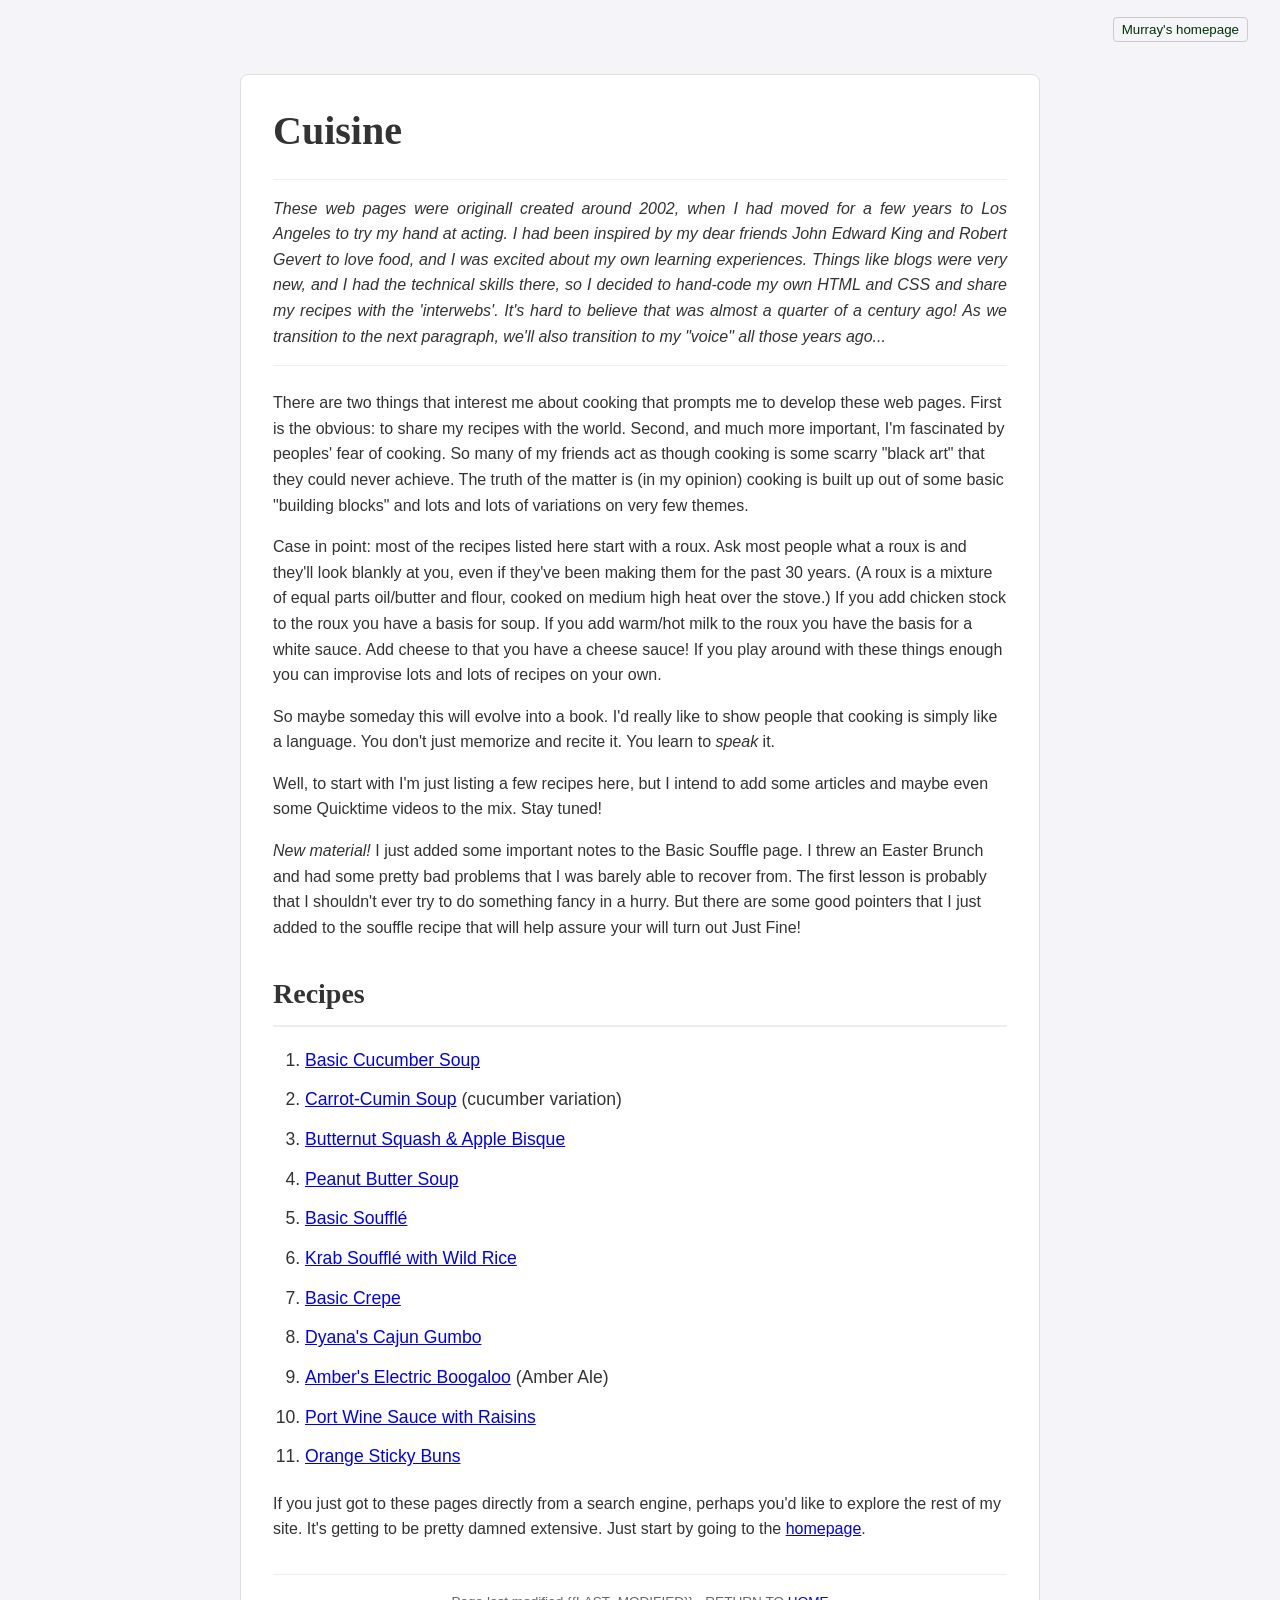
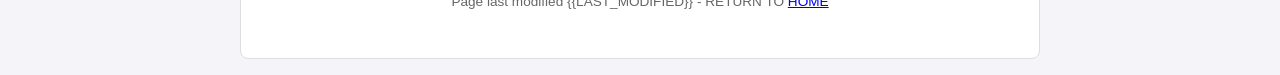
<file: index.html>
<!DOCTYPE html>
<html lang="en">
<head>
<meta charset="utf-8" />
<meta name="viewport" content="width=device-width, initial-scale=1.0" />
<title>Murray's Culinary Page</title>
<meta name="keywords" content="cooking, recipe, murray todd williams, robert bob gevert, articles, beginning, beginner, simple, easy" />
<link href="cooking.css" rel="stylesheet" type="text/css" />
<style>
  body { background-color: #f4f4f9; }
  article.recipe-index { background-color: #ffffff; }
</style>
</head>
<body>
  <header>
    <nav>
      <ul id="nav">
        <li><a class="navbar" href="../index.html">Murray's homepage</a></li>
      </ul>
    </nav>
  </header>
  <main>
    <article class="recipe-index">
      <header>
        <h1>Cuisine</h1>
      </header>
      <section>
        <p class="summary">These web pages were originall created around 2002, when I had moved for a few years to Los Angeles to try my hand at acting. I had been inspired by my dear friends John Edward King and Robert Gevert to love food, and I was excited about my own learning experiences. Things like blogs were very new, and I had the technical skills there, so I decided to hand-code my own HTML and CSS and share my recipes with the 'interwebs'. It's hard to believe that was almost a quarter of a century ago! As we transition to the next paragraph, we'll also transition to my "voice" all those years ago...</p>
        <p>There are two things that interest me about cooking that prompts me to develop these web pages. First is the obvious: to share my recipes with the world. Second, and much more important, I'm fascinated by peoples' fear of cooking. So many of my friends act as though cooking is some scarry &quot;black art&quot; that they could never achieve. The truth of the matter is (in my opinion) cooking is built up out of some basic &quot;building blocks&quot; and lots and lots of variations on very few themes.</p>
        <p>Case in point: most of the recipes listed here start with a roux. Ask most people what a roux is and they'll look blankly at you, even if they've been making them for the past 30 years. (A roux is a mixture of equal parts oil/butter and flour, cooked on medium high heat over the stove.) If you add chicken stock to the roux you have a basis for soup. If you add warm/hot milk to the roux you have the basis for a white sauce. Add cheese to that you have a cheese sauce! If you play around with these things enough you can improvise lots and lots of recipes on your own.</p>
        <p>So maybe someday this will evolve into a book. I'd really like to show people that cooking is simply like a language. You don't just memorize and recite it. You learn to <em>speak</em> it.</p>
        <p>Well, to start with I'm just listing a few recipes here, but I intend to add some articles and maybe even some Quicktime videos to the mix. Stay tuned!</p>
        <p><em>New material! </em>I just added some important notes to the Basic Souffle page. I threw an Easter Brunch and had some pretty bad problems that I was barely able to recover from. The first lesson is probably that I shouldn't ever try to do something fancy in a hurry. But there are some good pointers that I just added to the souffle recipe that will help assure your will turn out Just Fine! </p>
      </section>
      <section class="recipe-list">
        <h2>Recipes</h2>
        <ol>
          <li><a href="cucumber.html">Basic Cucumber Soup</a></li>
          <li><a href="carrot.html">Carrot-Cumin Soup</a> (cucumber variation)</li>
          <li><a href="butternut.html">Butternut Squash &amp; Apple Bisque</a></li>
          <li><a href="pbsoup.html">Peanut Butter Soup</a></li>
          <li><a href="souffle.html">Basic Souffl&eacute;</a></li>
          <li><a href="krab_souffle.html">Krab Souffl&eacute; with Wild Rice</a></li>
          <li><a href="crepe.html">Basic Crepe</a></li>
          <li><a href="gumbo.html">Dyana's Cajun Gumbo</a></li>
          <li><a href="amber.html">Amber's Electric Boogaloo</a> (Amber Ale)</li>
          <li><a href="portsauce.html">Port Wine Sauce with Raisins</a></li>
          <li><a href="orange_sticky_buns.html">Orange Sticky Buns</a></li>
        </ol>
      </section>
      <footer>
        <p>If you just got to these pages directly from a search engine, perhaps you'd like to explore the rest of my site. It's getting to be pretty damned extensive. Just start by going to the <a href="../index.html">homepage</a>.</p>
        <p class="footnote">Page last modified {{LAST_MODIFIED}} - RETURN TO <a href="../index.html">HOME</a></p>
      </footer>
    </article>
  </main>
</body>
</html>
</file>
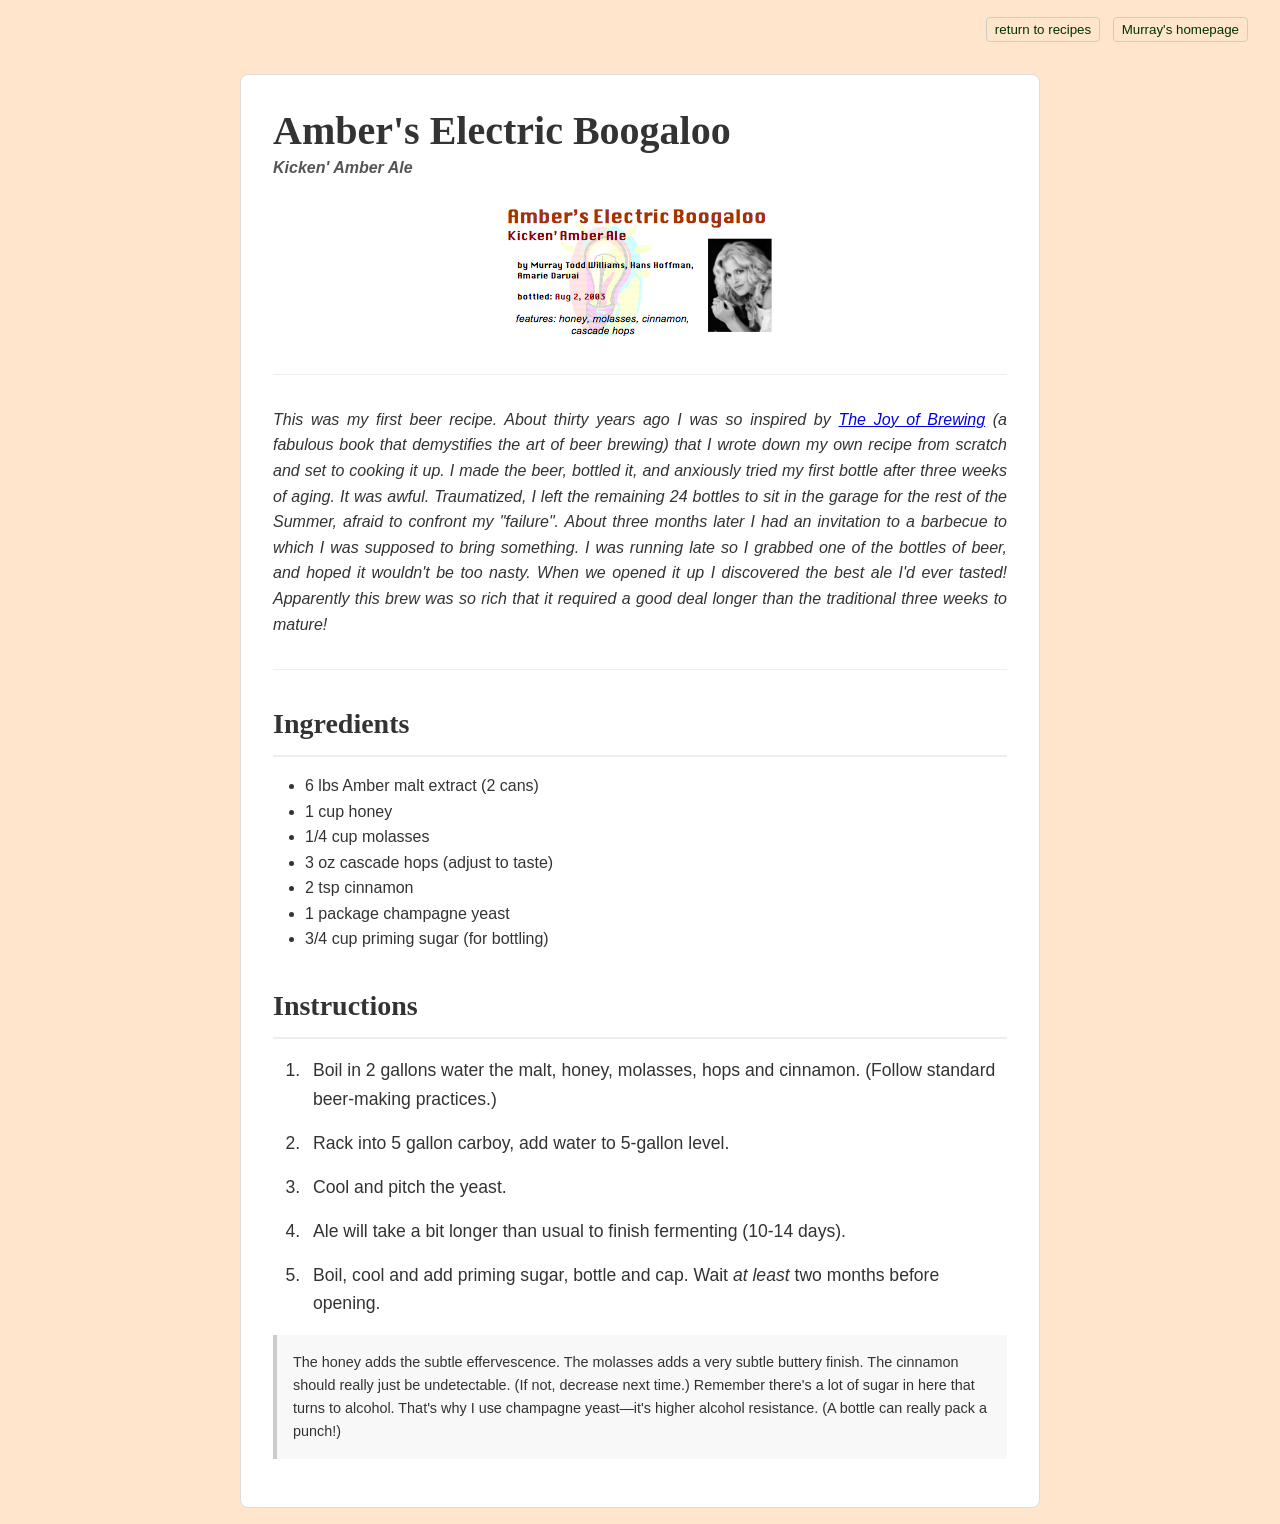
<file: amber.html>
<!DOCTYPE html>
<html lang="en">
<head>
<meta charset="utf-8" />
<meta name="viewport" content="width=device-width, initial-scale=1.0" />
<title>Amber's Electric Boogaloo</title>
<meta name="keywords" content="beer, homebrew, home brew, amber ale, recipe, murray todd williams, honey, molasses, cinnamon" />
<link href="cooking.css" rel="stylesheet" type="text/css" />
<style>
  body { background-color: #ffe5cc; }
  article.hrecipe { background-color: #ffffff; }
</style>
<script type="application/ld+json">
{
  "@context": "https://schema.org/",
  "@type": "Recipe",
  "name": "Amber's Electric Boogaloo",
  "description": "This was my first beer recipe. A rich amber ale that matures wonderfully over time.",
  "recipeIngredient": [
    "6 lbs Amber malt extract (2 cans)",
    "1 cup honey",
    "1/4 cup molasses",
    "3 oz cascade hops",
    "2 tsp cinnamon",
    "1 package champagne yeast",
    "3/4 cup priming sugar"
  ],
  "recipeInstructions": [
    { "@type": "HowToStep", "text": "Boil in 2 gallons water the malt, honey, molasses, hops and cinnamon." },
    { "@type": "HowToStep", "text": "Rack into 5 gallon carboy, add water to 5-gallon level." },
    { "@type": "HowToStep", "text": "Cool and pitch the yeast." },
    { "@type": "HowToStep", "text": "Ale will take a bit longer than usual to finish fermenting (10-14 days)." },
    { "@type": "HowToStep", "text": "Boil, cool and add priming sugar, bottle and cap. Wait at least two months before opening." }
  ]
}
</script>
</head>
<body>
  <header>
    <nav>
      <ul id="nav">
        <li><a class="navbar" href="index.html">return to recipes</a></li>
        <li><a class="navbar" href="../index.html">Murray's homepage</a></li>
      </ul>
    </nav>
  </header>
  <main>
    <article class="hrecipe">
      <header>
        <h1>Amber's Electric Boogaloo</h1>
        <p class="subtitle"><strong>Kicken' Amber Ale</strong></p>
      </header>
      <figure style="text-align: center; margin: 20px 0;">
        <img src="images/Amber.png" width="274" height="138" alt="Amber's Electric Boogaloo logo" />
      </figure>
      <section class="summary">
        <p>This was my first beer recipe. About thirty years ago I was so inspired by <em><a href="https://a.co/d/0255KT82" target="_blank">The Joy of Brewing</a></em>
           (a fabulous book that demystifies the art of beer brewing) that I wrote down my own recipe from scratch and set to cooking it up. I made the beer, bottled it, and anxiously tried my first bottle after three weeks of aging. <em>It was awful.</em> Traumatized, 
           I left the remaining 24 bottles to sit in the garage for the rest of the Summer, afraid to confront my &quot;failure&quot;. About three <em>months</em> later I had an invitation to a barbecue to which I was supposed to bring something. I was running late so 
           I grabbed one of the bottles of beer, and hoped it wouldn't be <em>too</em> nasty. When we opened it up I discovered the best ale I'd ever tasted! Apparently this brew was so rich that it required a good deal longer than the traditional three weeks to mature!</p>
      </section>
      <section class="ingredients">
        <h2>Ingredients</h2>
        <ul>
          <li>6 lbs Amber malt extract (2 cans)</li>
          <li>1 cup honey</li>
          <li>1/4 cup molasses</li>
          <li>3 oz cascade hops (adjust to taste)</li>
          <li>2 tsp cinnamon</li>
          <li>1 package champagne yeast</li>
          <li>3/4 cup priming sugar (for bottling)</li>
        </ul>
      </section>
      <section class="instructions">
        <h2>Instructions</h2>
        <ol>
          <li>Boil in 2 gallons water the malt, honey, molasses, hops and cinnamon. (Follow standard beer-making practices.)</li>
          <li>Rack into 5 gallon carboy, add water to 5-gallon level.</li>
          <li>Cool and pitch the yeast.</li>
          <li>Ale will take a bit longer than usual to finish fermenting (10-14 days).</li>
          <li>Boil, cool and add priming sugar, bottle and cap. Wait <em>at least</em> two months before opening.</li>
        </ol>
      </section>
      <section class="notes">
        <p>The honey adds the subtle effervescence. The molasses adds a very subtle buttery finish. The cinnamon should really just be undetectable. (If not, decrease next time.) Remember there's a lot of sugar in here that turns to alcohol. That's why I use champagne yeast&mdash;it's higher alcohol resistance. (A bottle can really pack a punch!)</p>
      </section>
      <div class="ai-notes">
        <p><strong>AI Editorial Notes:</strong></p>
        <ul>
          <li>All ingredients successfully mapped directly to the instructions. No missing info flagged!</li>
          <li>Updated the image path to point to the local <code>images/</code> sub-directory.</li>
          <li>Removed deprecated microformat footer in favor of modern JSON-LD hidden in the head element.</li>
        </ul>
      </div>
    </article>
  </main>
</body>
</html>
</file>
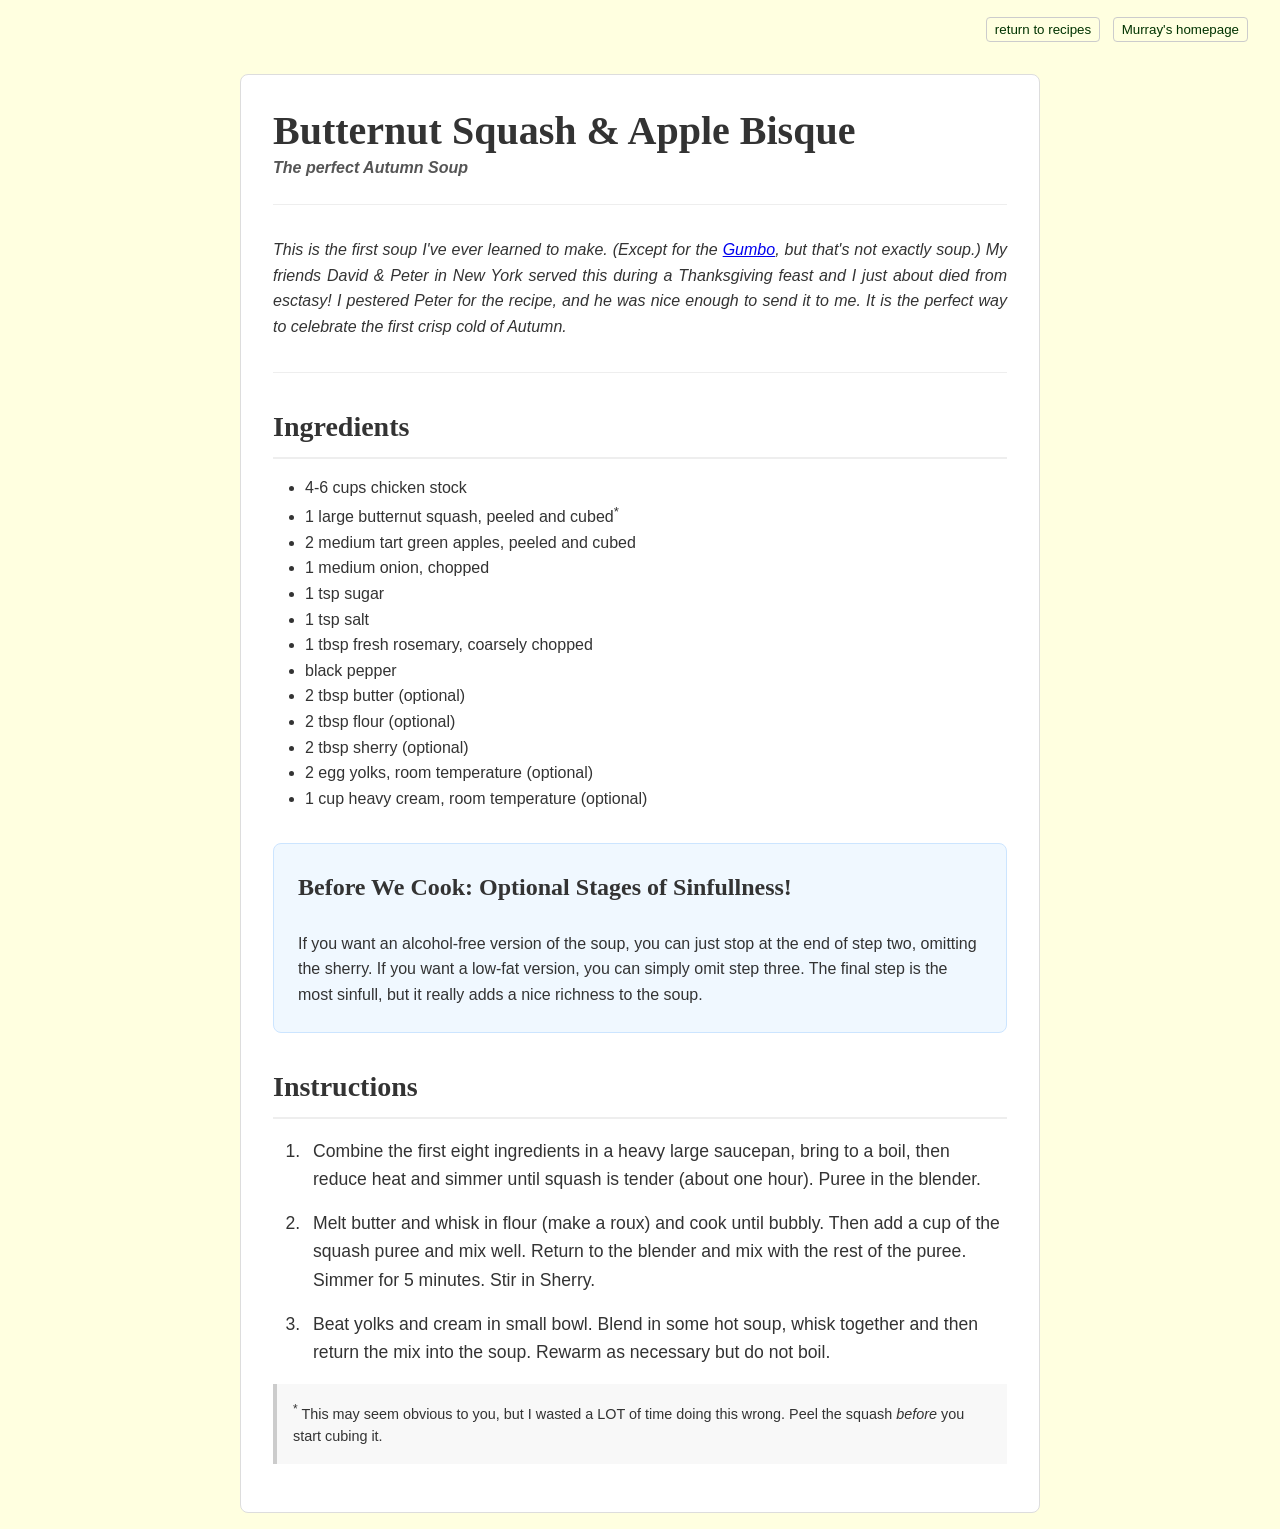
<file: butternut.html>
<!DOCTYPE html>
<html lang="en">
<head>
<meta charset="utf-8" />
<meta name="viewport" content="width=device-width, initial-scale=1.0" />
<title>Butternut Squash &amp; Apple Bisque</title>
<meta name="Keywords" content="Murray Todd Williams,Cooking,Recipe" />
<link href="cooking.css" rel="stylesheet" type="text/css" />
<style>
  body { background-color: #ffffe0; }
  article.hrecipe { background-color: #ffffff; }
</style>
<script type="application/ld+json">
{
  "@context": "https://schema.org/",
  "@type": "Recipe",
  "name": "Butternut Squash & Apple Bisque",
  "description": "The perfect Autumn Soup",
  "recipeIngredient": [
    "4-6 cups chicken stock",
    "1 large butternut squash, peeled and cubed",
    "2 medium tart green apples, peeled and cubed",
    "1 medium onion, chopped",
    "1 tsp sugar",
    "1 tsp salt",
    "1 tbsp fresh rosemary, coarsely chopped",
    "black pepper",
    "2 tbsp butter (optional)",
    "2 tbsp flour (optional)",
    "2 tbsp sherry (optional)",
    "2 egg yolks, room temperature (optional)",
    "1 cup heavy cream, room temperature (optional)"
  ],
  "recipeInstructions": [
    { "@type": "HowToStep", "text": "Combine the first eight ingredients in a heavy large saucepan, bring to a boil, then reduce heat and simmer until squash is tender (about one hour). Puree in the blender. (NOTE: You can stop here for a dairy-free, gluten-free, and alcohol-free version.)" },
    { "@type": "HowToStep", "text": "Melt butter and whisk in flour (make a roux) and cook until bubbly. Then add a cup of the squash puree and mix well. Return to the blender and mix with the rest of the puree. Simmer for 5 minutes. Stir in Sherry. (NOTE: You can stop here if you want a low-fat version that's not as sinfull.)" },
    { "@type": "HowToStep", "text": "Beat yolks and cream in small bowl. Blend in some hot soup, whisk together and then return the mix into the soup. Rewarm as necessary but do not boil." }
  ]
}
</script>
</head>
<body>
  <header>
    <nav>
      <ul id="nav">
        <li><a class="navbar" href="index.html">return to recipes</a></li>
        <li><a class="navbar" href="../index.html">Murray's homepage</a></li>
      </ul>
    </nav>
  </header>
  <main>
    <article class="hrecipe">
      <header>
        <h1>Butternut Squash &amp; Apple Bisque</h1>
        <p class="subtitle"><strong>The perfect Autumn Soup</strong></p>
      </header>
      <section class="summary">
        <p>This is the first soup I've ever learned to make. (Except for the <a href="gumbo.html">Gumbo</a>, but that's not exactly soup.) My friends 
          David &amp; Peter in New York served this during a Thanksgiving feast and I just about died from esctasy! I pestered Peter for the recipe, and 
          he was nice enough to send it to me. It is the perfect way to celebrate the first crisp cold of Autumn.</p>
      </section>
      <section class="ingredients">
        <h2>Ingredients</h2>
        <ul>
          <li>4-6 cups chicken stock</li>
          <li>1 large butternut squash, peeled and cubed<sup>*</sup></li>
          <li>2 medium tart green apples, peeled and cubed</li>
          <li>1 medium onion, chopped</li>
          <li>1 tsp sugar</li>
          <li>1 tsp salt</li>
          <li>1 tbsp fresh rosemary, coarsely chopped</li>
          <li>black pepper</li>
          <li>2 tbsp butter (optional)</li>
          <li>2 tbsp flour (optional)</li>
          <li>2 tbsp sherry (optional)</li>
          <li>2 egg yolks, room temperature (optional)</li>
          <li>1 cup heavy cream, room temperature (optional)</li>
        </ul>
      </section>
      <section class="before-we-cook">
        <h2>Before We Cook: Optional Stages of Sinfullness!</h2>
        <p>If you want an alcohol-free version of the soup, you can just stop at the end of step two, omitting the sherry. If you want a low-fat
          version, you can simply omit step three. The final step is the most sinfull, but it really adds a nice richness to the soup.</p>
        </p>
      </section>
      <section class="instructions">
        <h2>Instructions</h2>
        <ol>
          <li>Combine the first eight ingredients in a heavy large saucepan, bring to a boil, then reduce heat and simmer until squash is tender (about one hour). Puree in the blender.</li>
          <li>Melt butter and whisk in flour (make a roux) and cook until bubbly. Then add a cup of the squash puree and mix well. Return to the blender and mix with the rest of the puree. Simmer for 5 minutes. Stir in Sherry.</li>
          <li>Beat yolks and cream in small bowl. Blend in some hot soup, whisk together and then return the mix into the soup. Rewarm as necessary but do not boil.</li>
        </ol>
      </section>
      <section class="notes">
        <p><sup>*</sup> This may seem obvious to you, but I wasted a LOT of time doing this wrong. Peel the squash <em>before</em> you start cubing it.</p>
      </section>
      <div class="ai-notes">
        <p><strong>AI Editorial Notes:</strong></p>
        <ul>
          <li>Validated that the "first eight ingredients" callout safely maps to the list.</li>
          <li>Removed deprecated <code>&lt;font&gt;</code> tags and replaced with semantic subtitling.</li>
        </ul>
      </div>
    </article>
  </main>
</body>
</html>
</file>
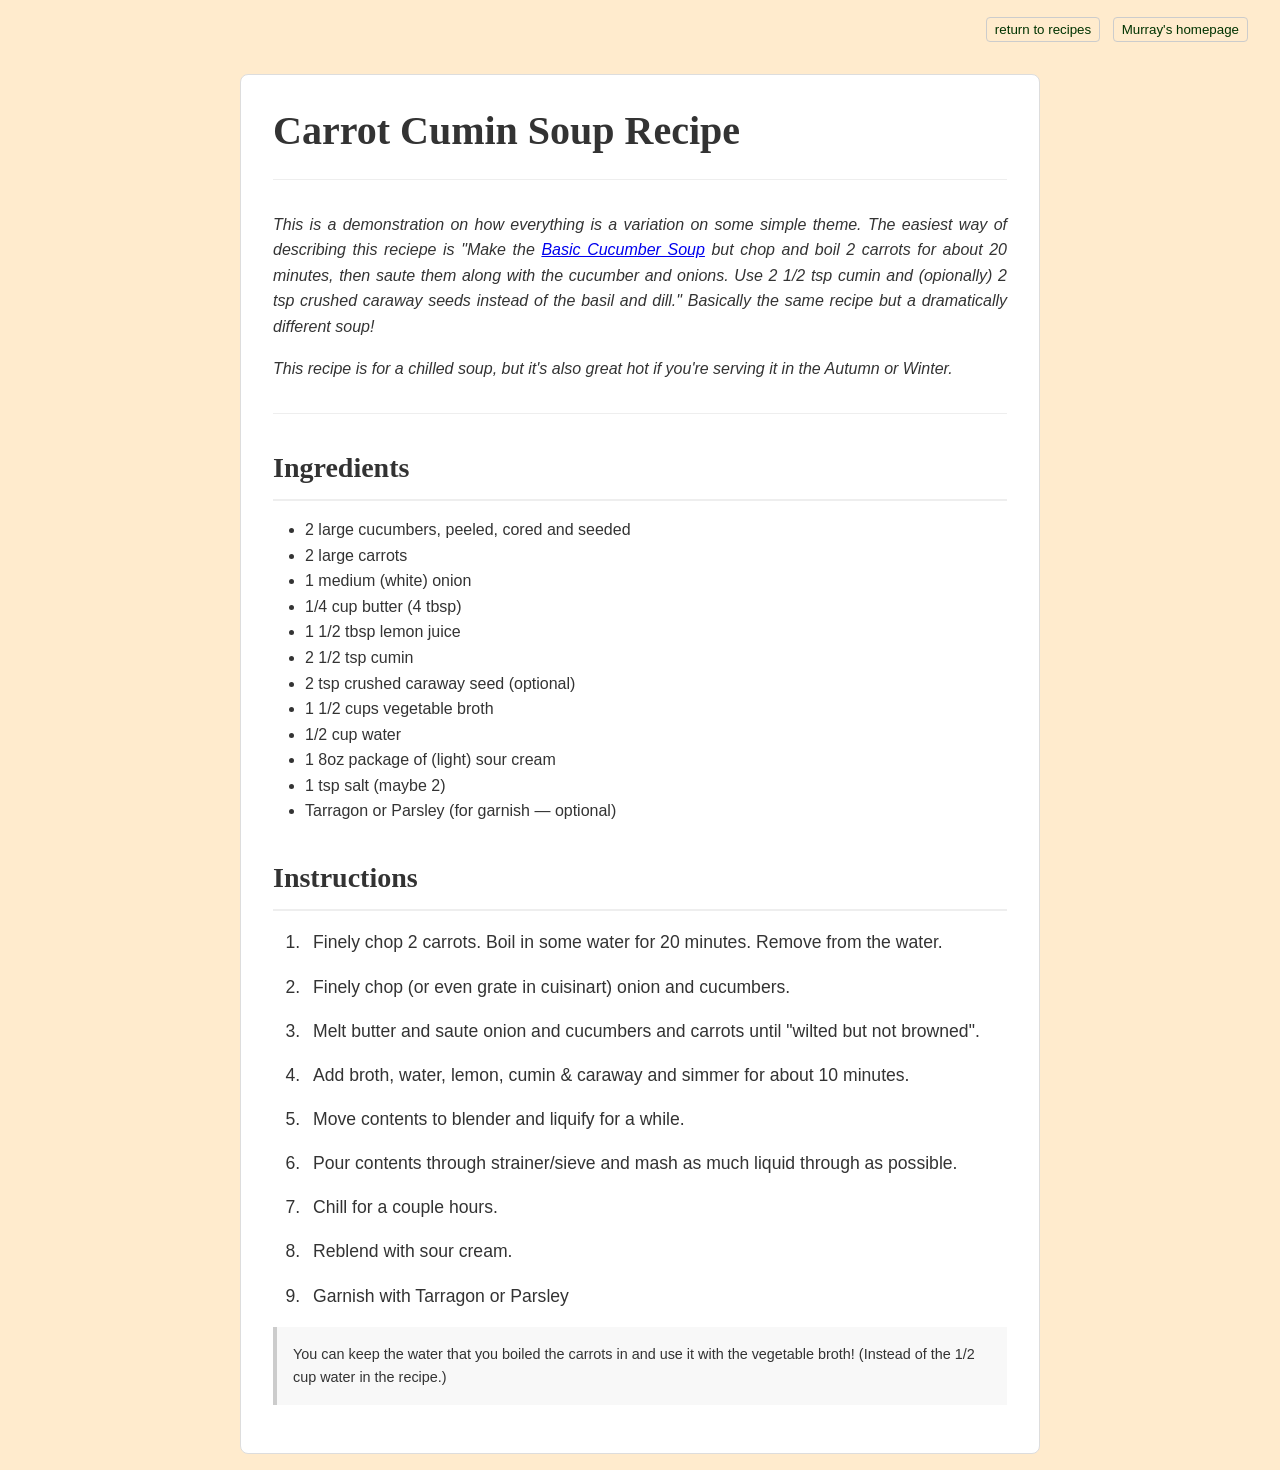
<file: carrot.html>
<!DOCTYPE html>
<html lang="en">
<head>
<meta charset="utf-8" />
<meta name="viewport" content="width=device-width, initial-scale=1.0" />
<title>Carrot Cumin Soup Recipe</title>
<meta name="keywords" content="carrot, cumin, soup, chilled, cold, murray todd williams, recipe, cooking, easy" />
<meta name="description" content="This very basic recipe is a variation of a chilled cucumber soup. It can be served hot or cold." />
<link href="cooking.css" rel="stylesheet" type="text/css" />
<style>
  body { background-color: #ffebcd; }
  article.hrecipe { background-color: #ffffff; }
</style>
<script type="application/ld+json">
{
  "@context": "https://schema.org/",
  "@type": "Recipe",
  "name": "Carrot Cumin Soup Recipe",
  "description": "This very basic recipe is a variation of a chilled cucumber soup. It can be served hot or cold.",
  "recipeIngredient": [
    "2 large cucumbers, peeled, cored and seeded",
    "2 large carrots",
    "1 medium (white) onion",
    "1/4 cup butter (4 tbsp)",
    "1 1/2 tbsp lemon juice",
    "2 1/2 tsp cumin",
    "2 tsp crushed caraway seed (optional)",
    "1 1/2 cups vegetable broth",
    "1/2 cup water",
    "1 8oz package of (light) sour cream",
    "1 tsp salt (maybe 2)",
    "Tarragon or Parsley (for garnish — optional)"
  ],
  "recipeInstructions": [
    { "@type": "HowToStep", "text": "Finely chop 2 carrots. Boil in some water for 20 minutes. Remove from the water." },
    { "@type": "HowToStep", "text": "Finely chop (or even grate in cuisinart) onion and cucumbers." },
    { "@type": "HowToStep", "text": "Melt butter and saute onion and cucumbers and carrots until \"wilted but not browned\"." },
    { "@type": "HowToStep", "text": "Add broth, water, lemon, cumin & caraway and simmer for about 10 minutes." },
    { "@type": "HowToStep", "text": "Move contents to blender and liquify for a while." },
    { "@type": "HowToStep", "text": "Pour contents through strainer/sieve and mash as much liquid through as possible." },
    { "@type": "HowToStep", "text": "Chill for a couple hours." },
    { "@type": "HowToStep", "text": "Reblend with sour cream." },
    { "@type": "HowToStep", "text": "Garnish with Tarragon or Parsley" }
  ]
}
</script>
</head>
<body>
  <header>
    <nav>
      <ul id="nav">
        <li><a class="navbar" href="index.html">return to recipes</a></li>
        <li><a class="navbar" href="../index.html">Murray's homepage</a></li>
      </ul>
    </nav>
  </header>
  <main>
    <article class="hrecipe">
      <header>
        <h1>Carrot Cumin Soup Recipe</h1>
      </header>
      <section class="summary">
        <p>This is a demonstration on how everything is a variation on some simple theme. The easiest way of describing 
          this reciepe is &quot;Make the <a href="cucumber.html">Basic Cucumber Soup</a> but chop and boil 2 carrots 
          for about 20 minutes, then saute them along with the cucumber and onions. Use 2 1/2 tsp cumin and (opionally) 
          2 tsp crushed caraway seeds instead of the basil and dill.&quot; Basically the same recipe but a dramatically 
          different soup!</p>
        <p>This recipe is for a chilled soup, but it's also great hot if you're serving it in the Autumn or Winter.</p>
      </section>
      <section class="ingredients">
        <h2>Ingredients</h2>
        <ul>
          <li>2 large cucumbers, peeled, cored and seeded</li>
          <li>2 large carrots</li>
          <li>1 medium (white) onion</li>
          <li>1/4 cup butter (4 tbsp)</li>
          <li>1 1/2 tbsp lemon juice</li>
          <li>2 1/2 tsp cumin</li>
          <li>2 tsp crushed caraway seed (optional)</li>
          <li>1 1/2 cups vegetable broth</li>
          <li>1/2 cup water</li>
          <li>1 8oz package of (light) sour cream</li>
          <li>1 tsp salt (maybe 2)</li>
          <li>Tarragon or Parsley (for garnish &#8212; optional)</li>
        </ul>
      </section>
      <section class="instructions">
        <h2>Instructions</h2>
        <ol>
          <li>Finely chop 2 carrots. Boil in some water for 20 minutes. Remove from the water.</li>
          <li>Finely chop (or even grate in cuisinart) onion and cucumbers.</li>
          <li>Melt butter and saute onion and cucumbers and carrots until &quot;wilted but not browned&quot;.</li>
          <li>Add broth, water, lemon, cumin &amp; caraway and simmer for about 10 minutes.</li>
          <li>Move contents to blender and liquify for a while.</li>
          <li>Pour contents through strainer/sieve and mash as much liquid through as possible.</li>
          <li>Chill for a couple hours.</li>
          <li>Reblend with sour cream.</li>
          <li>Garnish with Tarragon or Parsley</li>
        </ol>
      </section>
      <section class="notes">
        <p>You can keep the water that you boiled the carrots in and use it with the vegetable broth! (Instead of the 1/2 cup water in the recipe.)</p>
      </section>
      <div class="ai-notes">
        <p><strong>AI Editorial Notes:</strong></p>
        <ul>
          <li>Added the requested cross-reference link to `cucumber.html` directly in the summary text.</li>
          <li>Replaced all instances of `1.5` and `2.5` measurements with `1 1/2` and `2 1/2` for unit consistency.</li>
          <li>Tarragon and Parsley are successfully accounted for in both the ingredients and instructions.</li>
        </ul>
      </div>
    </article>
  </main>
</body>
</html>
</file>
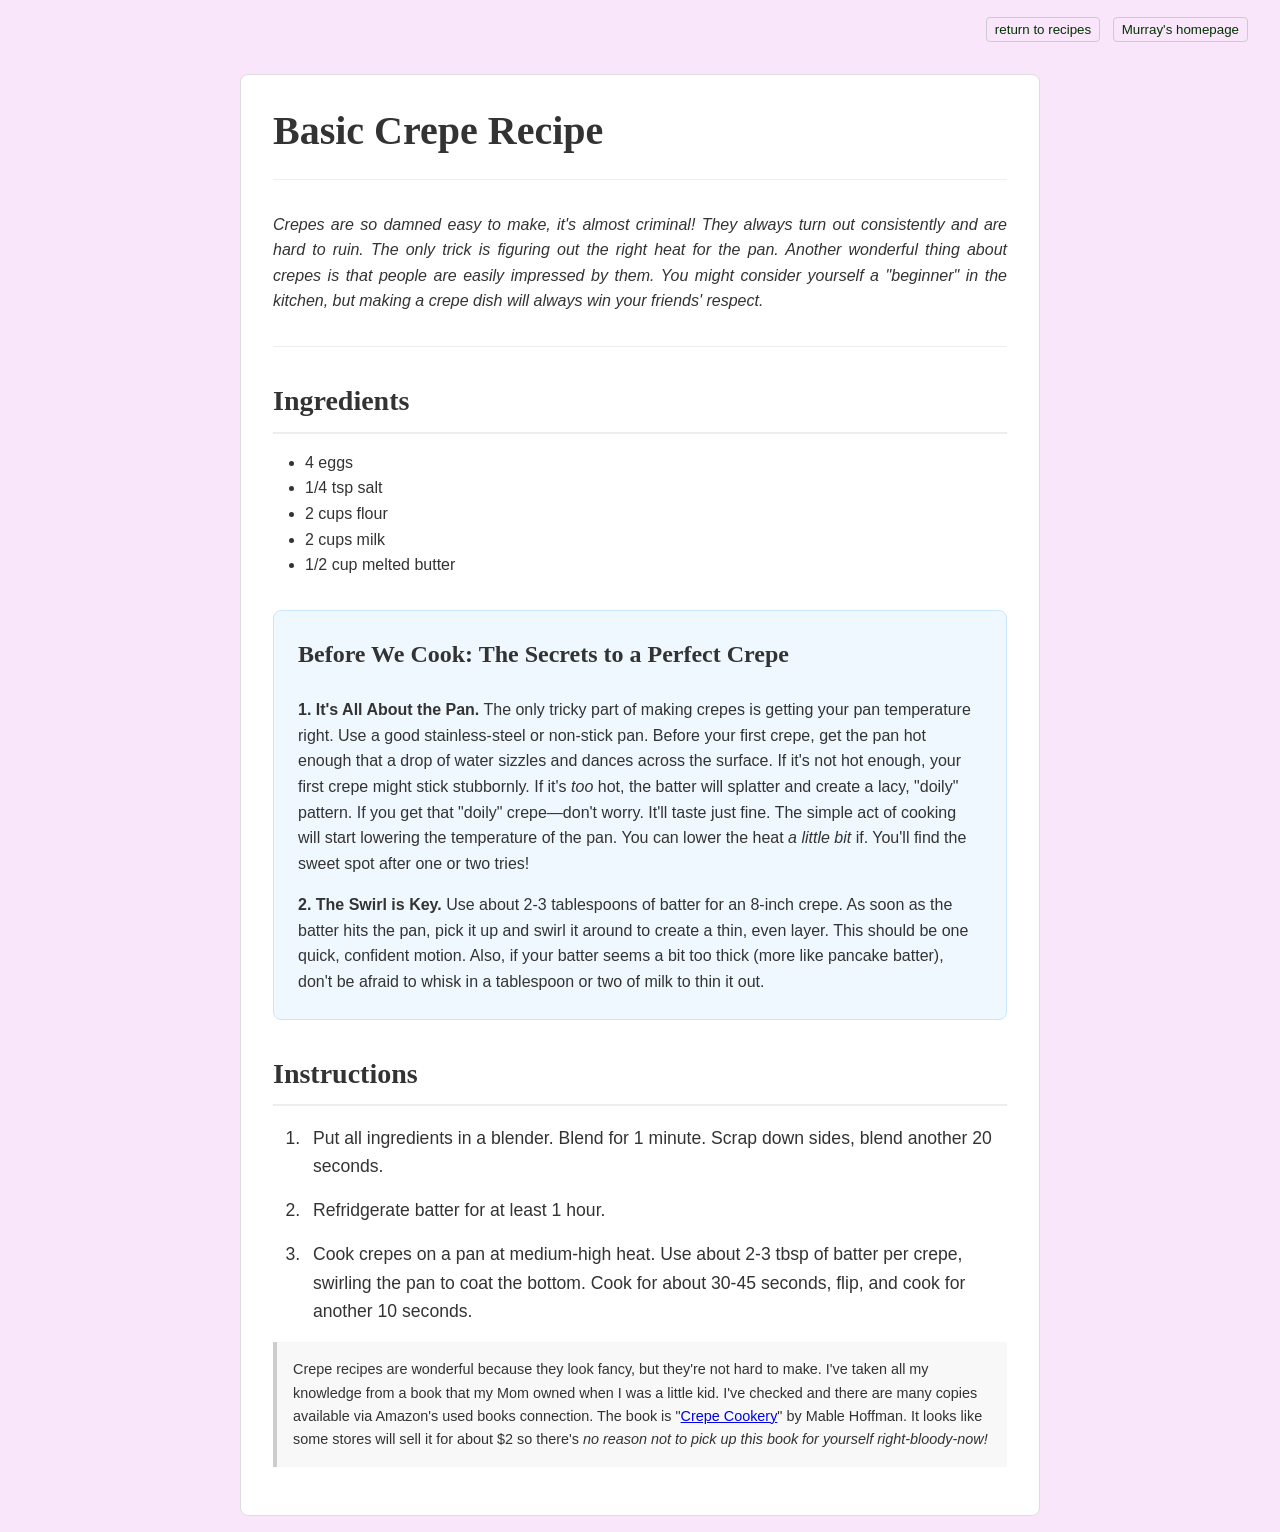
<file: crepe.html>
<!DOCTYPE html>
<html lang="en">
<head>
<meta charset="utf-8" />
<meta name="viewport" content="width=device-width, initial-scale=1.0" />
<title>Basic Crepe Recipe</title>
<meta name="keywords" content="basic, crepe, recipe, cooking, murray todd williams, maybel hoffman" />
<meta name="description" content="A basic (5 ingredient) recipe that uses a blender and can be prepped with little effort. Some troubleshooting notes to help the most beginning cooks." />
<link href="cooking.css" rel="stylesheet" type="text/css" />
<style>
  body { background-color: #fae6fa; }
  article.hrecipe { background-color: #ffffff; }
</style>
<script type="application/ld+json">
{
  "@context": "https://schema.org/",
  "@type": "Recipe",
  "name": "Basic Crepe Recipe",
  "description": "A basic (5 ingredient) recipe that uses a blender and can be prepped with little effort.",
  "recipeYield": "20-30 crepes",
  "recipeIngredient": [
    "4 eggs",
    "1/4 tsp salt",
    "2 cups flour",
    "2 cups milk",
    "1/2 cup melted butter"
  ],
  "recipeInstructions": [
    { "@type": "HowToStep", "text": "Put all ingredients in a blender. Blend for 1 minute. Scrap down sides, blend another 20 seconds." },
    { "@type": "HowToStep", "text": "Refridgerate batter for at least 1 hour." },
    { "@type": "HowToStep", "text": "Cook crepes on a pan at medium-high heat. Use about 2-3 tbsp of batter per crepe, swirling the pan to coat the bottom. Cook for about 30-45 seconds, flip, and cook for another 10 seconds." }
  ]
}
</script>
</head>
<body>
  <header>
    <nav>
      <ul id="nav">
        <li><a class="navbar" href="index.html">return to recipes</a></li>
        <li><a class="navbar" href="../index.html">Murray's homepage</a></li>
      </ul>
    </nav>
  </header>
  <main>
    <article class="hrecipe">
      <header>
        <h1>Basic Crepe Recipe</h1>
      </header>
      <section class="summary">
        <p>Crepes are so damned easy to make, it's almost criminal! They always turn out consistently and are hard to ruin. The only trick is figuring out the right heat for the pan. Another wonderful thing about crepes is that people are easily impressed by them. You might consider yourself a &quot;beginner&quot; in the kitchen, but making a crepe dish will always win your friends' respect.</p>
      </section>
      <section class="ingredients">
        <h2>Ingredients</h2>
        <ul>
          <li>4 eggs</li>
          <li>1/4 tsp salt</li>
          <li>2 cups flour</li>
          <li>2 cups milk</li>
          <li>1/2 cup melted butter</li>
        </ul>
      </section>
      <section class="before-we-cook">
        <h2>Before We Cook: The Secrets to a Perfect Crepe</h2>
        <p><strong>1. It's All About the Pan.</strong> The only tricky part of making crepes is getting your pan temperature 
          right. Use a good stainless-steel or non-stick pan. Before your first crepe, get the pan hot enough that a drop 
          of water sizzles and dances across the surface. If it's not hot enough, your first crepe might stick stubbornly. 
          If it's <em>too</em> hot, the batter will splatter and create a lacy, "doily" pattern. If you get that "doily" 
          crepe&mdash;don't worry. It'll taste just fine. The simple act of cooking will start lowering the temperature of the pan. 
          You can lower the heat <em>a little bit</em> if. You'll find the sweet spot after one or two tries!</p>
        <p><strong>2. The Swirl is Key.</strong> Use about 2-3 tablespoons of batter for an 8-inch crepe. As soon as the batter 
          hits the pan, pick it up and swirl it around to create a thin, even layer. This should be one quick, confident motion. 
          Also, if your batter seems a bit too thick (more like pancake batter), don't be afraid to whisk in a tablespoon or two of milk to thin it out.</p>
      </section>
      <section class="instructions">
        <h2>Instructions</h2>
        <ol>
          <li>Put all ingredients in a blender. Blend for 1 minute. Scrap down sides, blend another 20 seconds.</li>
          <li>Refridgerate batter for at least 1 hour.</li>
          <li>Cook crepes on a pan at medium-high heat. Use about 2-3 tbsp of batter per crepe, swirling the pan to coat the bottom. Cook for about 30-45 seconds, flip, and cook for another 10 seconds.</li>
        </ol>
      </section>
      <section class="notes">
        <p>Crepe recipes are wonderful because they look fancy, but they're not hard to make. I've taken all my knowledge from a book that my Mom owned when I was a little kid. I've checked and there are many copies available via Amazon's used books connection. The book is &quot;<a href="http://www.amazon.com/exec/obidos/tg/detail/-/0912656506/qid=1063479676/sr=1-2/ref=sr_1_2/104-5547821-5199910?v=glance&s=books" target="_blank">Crepe Cookery</a>&quot; by Mable Hoffman. It looks like some stores will sell it for about $2 so there's <em>no reason not to pick up this book for yourself right-bloody-now!</em></p>
      </section>
      <div class="ai-notes">
        <p><strong>AI Editorial Notes:</strong></p>
        <ul>
          <li>Added a "Before We Cook" section to consolidate the key teaching points about pan temperature and technique, per your request.</li>
          <li>Moved the book recommendation to its own "Notes" section.</li>
          <li>Incorporated more detailed cooking times and batter amounts into the main instructions for better clarity.</li>
        </ul>
      </div>
    </article>
  </main>
</body>
</html>
</file>
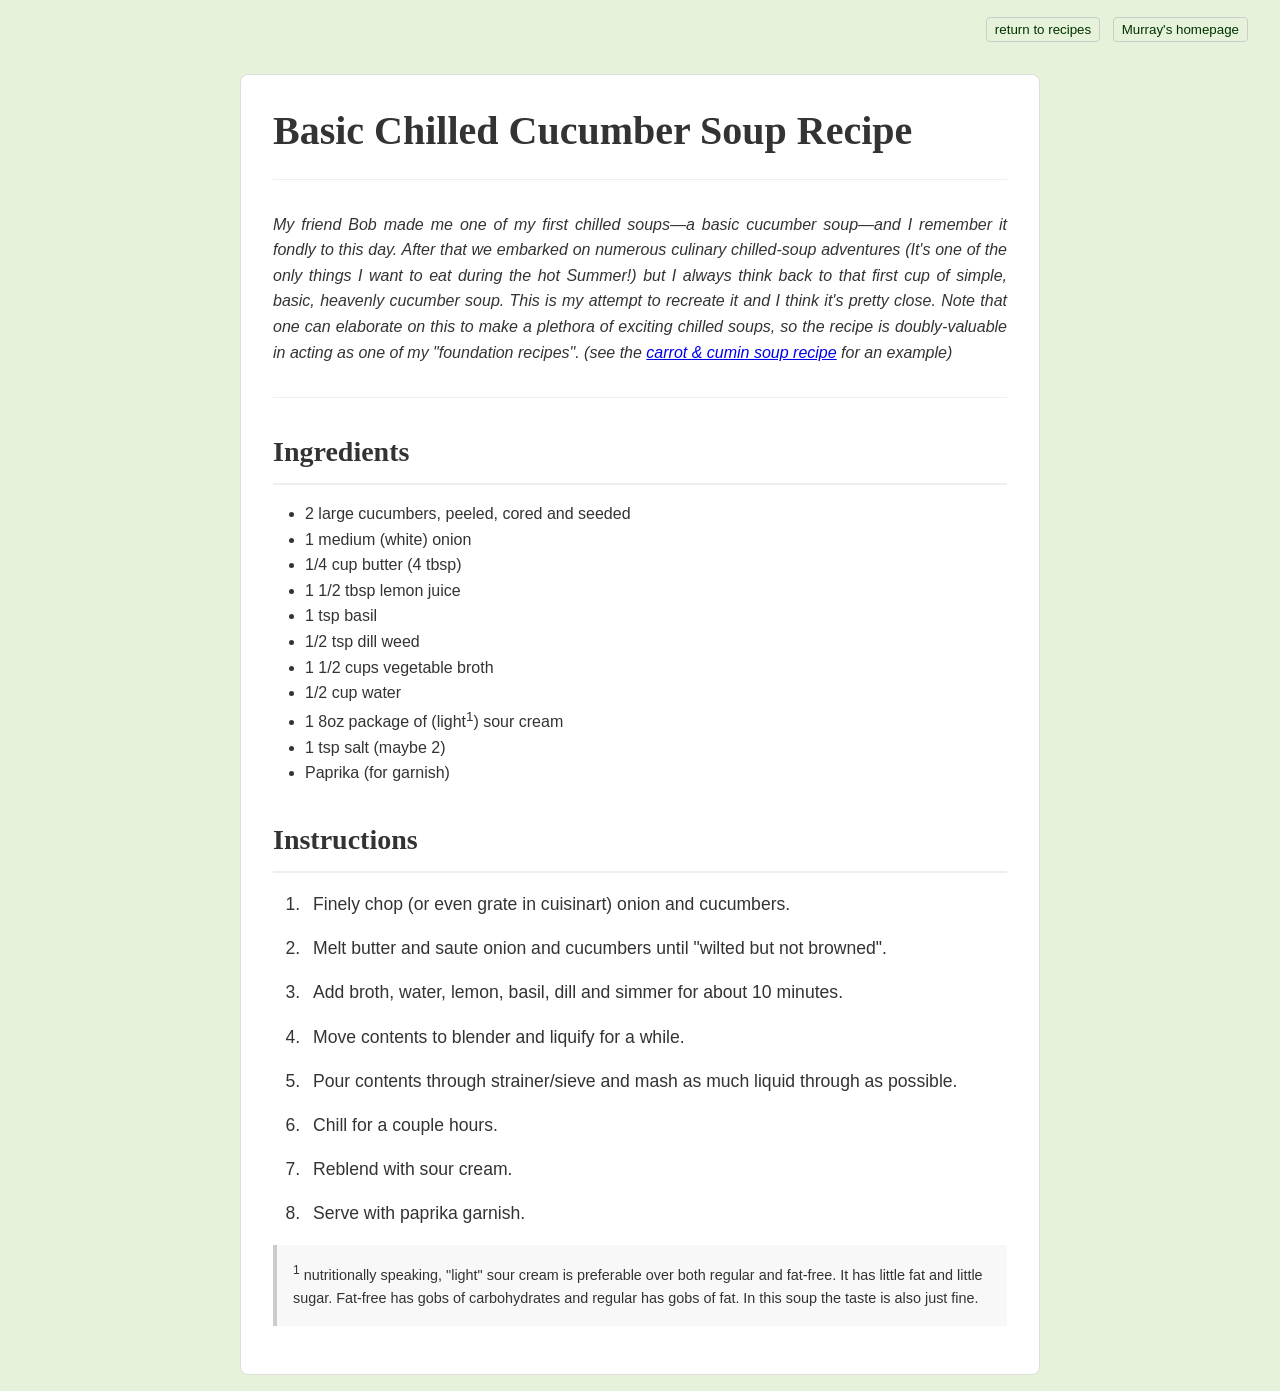
<file: cucumber.html>
<!DOCTYPE html>
<html lang="en">
<head>
<meta charset="utf-8" />
<meta name="viewport" content="width=device-width, initial-scale=1.0" />
<title>Basic Chilled Cucumber Soup Recipe</title>
<meta name="keywords" content="murray todd williams, cooking, recipe, soup, cucumber, foundation, cold, chilled" />
<meta name="description" content="This recipe is the foundation of so many wonderul chilled soups, and alone it is beautiful in its simplicity. It always gets rave reviews from friends!" />
<link href="cooking.css" rel="stylesheet" type="text/css" />
<style>
  body { background-color: #e6f2d9; }
  article.hrecipe { background-color: #ffffff; }
</style>
<script type="application/ld+json">
{
  "@context": "https://schema.org/",
  "@type": "Recipe",
  "name": "Basic Chilled Cucumber Soup Recipe",
  "description": "This recipe is the foundation of so many wonderul chilled soups, and alone it is beautiful in its simplicity. It always gets rave reviews from friends!",
  "recipeIngredient": [
    "2 large cucumbers, peeled, cored and seeded",
    "1 medium (white) onion",
    "1/4 cup butter (4 tbsp)",
    "1 1/2 tbsp lemon juice",
    "1 tsp basil",
    "1/2 tsp dill weed",
    "1 1/2 cups vegetable broth",
    "1/2 cup water",
    "1 8oz package of (light) sour cream",
    "1 tsp salt (maybe 2)",
    "Paprika (for garnish)"
  ],
  "recipeInstructions": [
    { "@type": "HowToStep", "text": "Finely chop (or even grate in cuisinart) onion and cucumbers." },
    { "@type": "HowToStep", "text": "Melt butter and saute onion and cucumbers until \"wilted but not browned\"." },
    { "@type": "HowToStep", "text": "Add broth, water, lemon, basil, dill and simmer for about 10 minutes." },
    { "@type": "HowToStep", "text": "Move contents to blender and liquify for a while." },
    { "@type": "HowToStep", "text": "Pour contents through strainer/sieve and mash as much liquid through as possible." },
    { "@type": "HowToStep", "text": "Chill for a couple hours." },
    { "@type": "HowToStep", "text": "Reblend with sour cream." },
    { "@type": "HowToStep", "text": "Serve with paprika garnish." }
  ]
}
</script>
</head>
<body>
  <header>
    <nav>
      <ul id="nav">
        <li><a class="navbar" href="index.html">return to recipes</a></li>
        <li><a class="navbar" href="../index.html">Murray's homepage</a></li>
      </ul>
    </nav>
  </header>
  <main>
    <article class="hrecipe">
      <header>
        <h1>Basic Chilled Cucumber Soup Recipe</h1>
      </header>
      <section class="summary">
        <p>My friend Bob made me one of my first chilled soups&#8212;a basic cucumber soup&#8212;and I remember it fondly to this day. 
          After that we embarked on numerous culinary chilled-soup adventures (It's one of the only things I want to eat during the hot Summer!) 
          but I always think back to that first cup of simple, basic, heavenly cucumber soup. This is my attempt to recreate it and I think it's pretty close. 
          Note that one can elaborate on this to make a plethora of exciting chilled soups, so the recipe is doubly-valuable in acting as one of 
          my &quot;foundation recipes&quot;. (see the <a href="carrot.html">carrot &amp; cumin soup recipe</a> for an example)</p>
      </section>
      <section class="ingredients">
        <h2>Ingredients</h2>
        <ul>
          <li>2 large cucumbers, peeled, cored and seeded</li>
          <li>1 medium (white) onion</li>
          <li>1/4 cup butter (4 tbsp)</li>
          <li>1 1/2 tbsp lemon juice</li>
          <li>1 tsp basil</li>
          <li>1/2 tsp dill weed</li>
          <li>1 1/2 cups vegetable broth</li>
          <li>1/2 cup water</li>
          <li>1 8oz package of (light<sup>1</sup>) sour cream</li>
          <li>1 tsp salt (maybe 2)</li>
          <li>Paprika (for garnish)</li>
        </ul>
      </section>
      <section class="instructions">
        <h2>Instructions</h2>
        <ol>
          <li>Finely chop (or even grate in cuisinart) onion and cucumbers.</li>
          <li>Melt butter and saute onion and cucumbers until &quot;wilted but not browned&quot;.</li>
          <li>Add broth, water, lemon, basil, dill and simmer for about 10 minutes.</li>
          <li>Move contents to blender and liquify for a while.</li>
          <li>Pour contents through strainer/sieve and mash as much liquid through as possible.</li>
          <li>Chill for a couple hours.</li>
          <li>Reblend with sour cream.</li>
          <li>Serve with paprika garnish.</li>
        </ol>
      </section>
      <section class="notes">
        <p><sup>1</sup> nutritionally speaking, &quot;light&quot; sour cream is preferable over both regular and fat-free. It has little fat and little sugar. Fat-free has gobs of carbohydrates and regular has gobs of fat. In this soup the taste is also just fine.</p>
      </section>
      <div class="ai-notes">
        <p><strong>AI Editorial Notes:</strong></p>
        <ul>
          <li><strong>FLAG FOR REVIEW:</strong> The instructions mention "Serve with paprika garnish" in step 8, but "Paprika" was missing from the original Ingredients list. I have added it for you.</li>
          <li>Updated decimal measurements to fractions (`1.5` to `1 1/2`) to match the style guide.</li>
        </ul>
      </div>
    </article>
  </main>
</body>
</html>
</file>
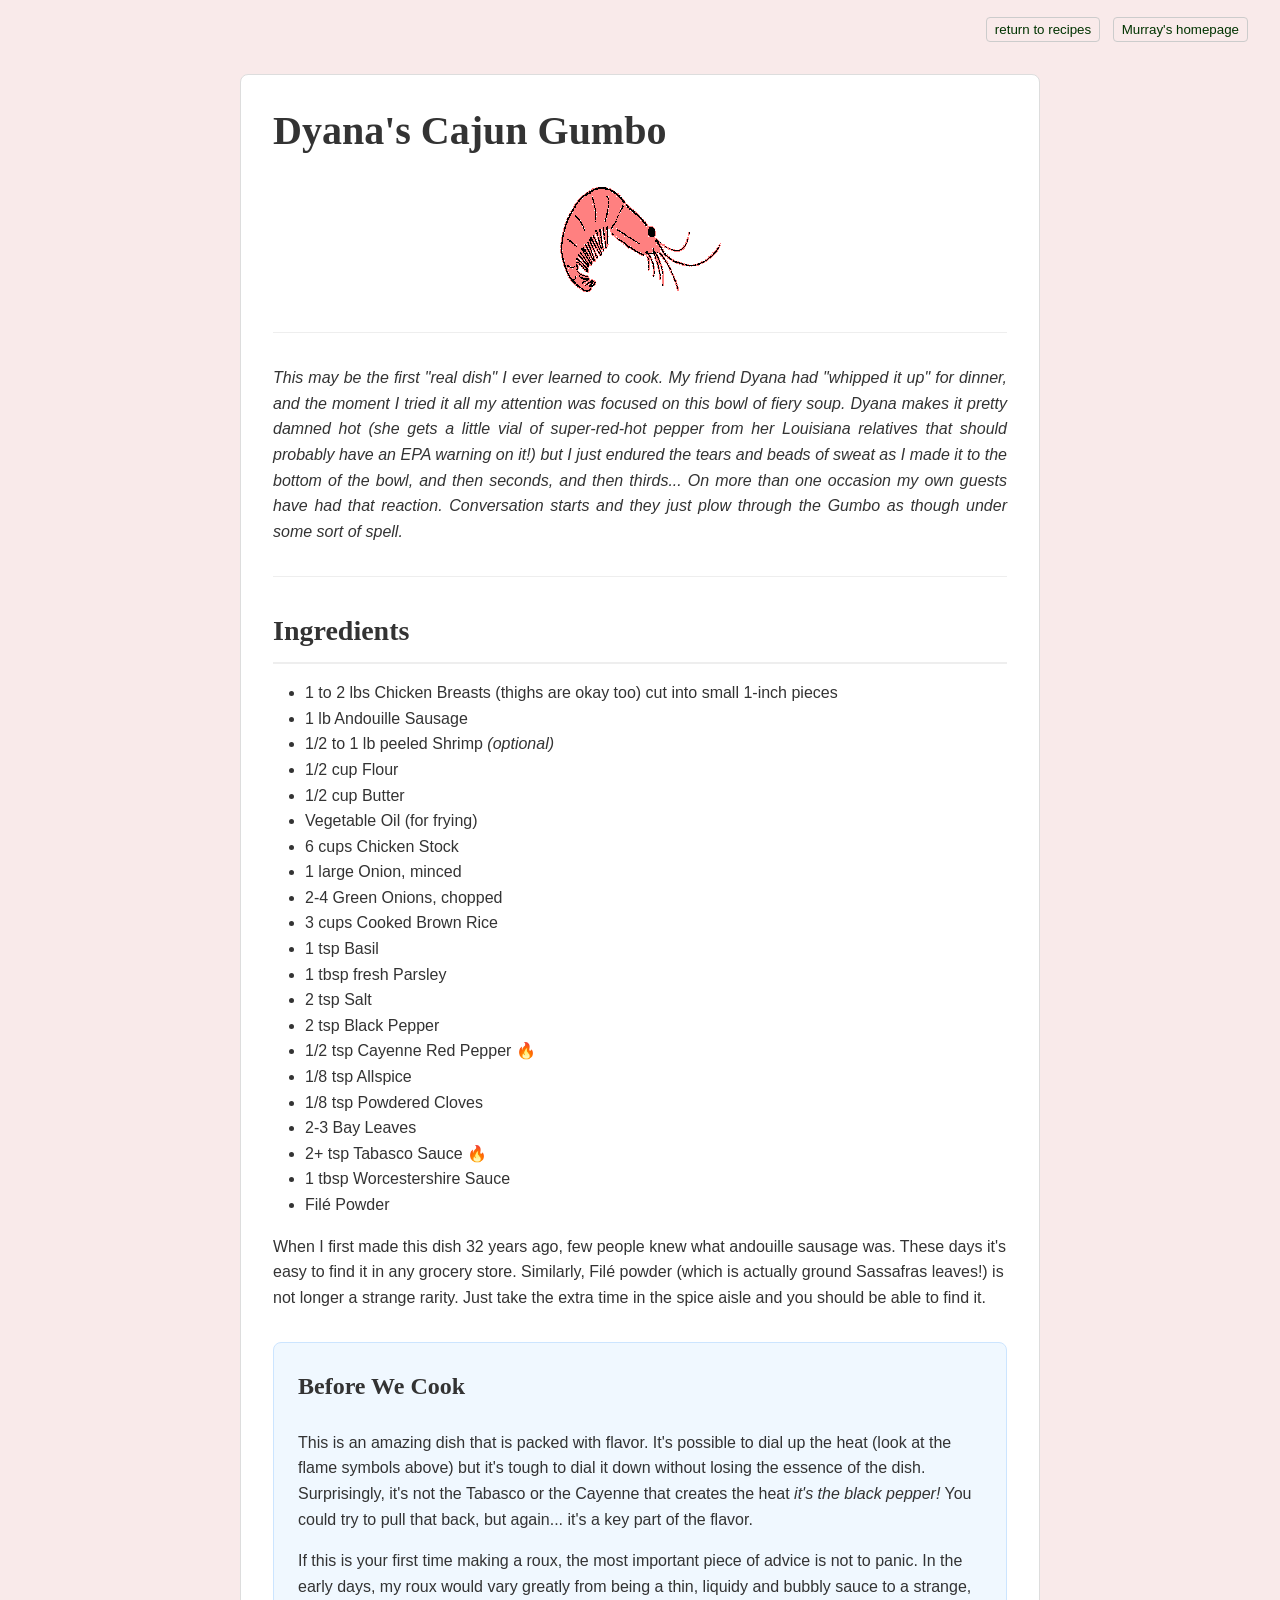
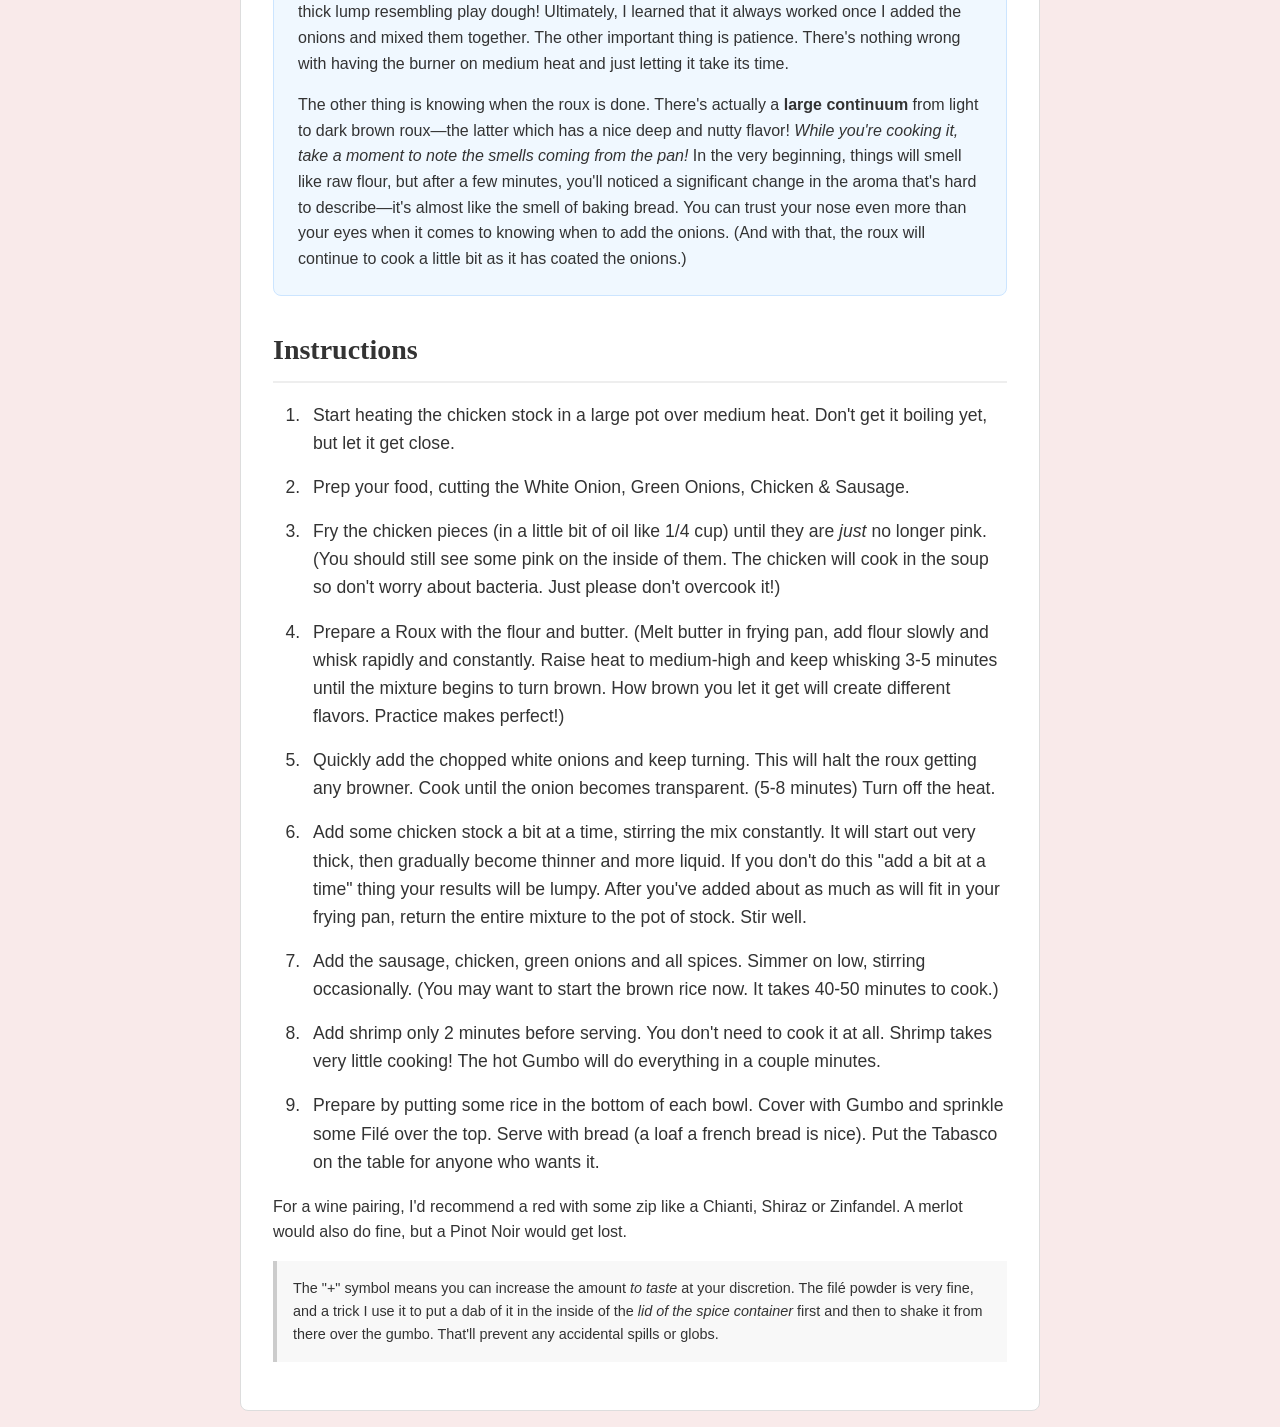
<file: gumbo.html>
<!DOCTYPE html>
<html lang="en">
<head>
<meta charset="utf-8" />
<meta name="viewport" content="width=device-width, initial-scale=1.0" />
<title>Dyana's Cajun Gumbo Recipe</title>
<meta name="keywords" content="Gumbo,recipe,cajun,Murray Todd Williams" />
<meta name="description" content="This is my favorite recipe and always a crowd pleaser. It features hot sausage and chicken, with shrimp optional. The only thing that's not authentic is there's no okra. (I hate okra!)" />
<link href="cooking.css" rel="stylesheet" type="text/css" />
<style type="text/css">
  body { background-color: #f9eaea; }
  article.hrecipe { background-color: #ffffff; }
</style>
<script type="application/ld+json">
{
  "@context": "https://schema.org/",
  "@type": "Recipe",
  "name": "Dyana's Cajun Gumbo",
  "description": "This is my favorite recipe and always a crowd pleaser. It features hot sausage and chicken, with shrimp optional. The only thing that's not authentic is there's no okra. (I hate okra!)",
  "recipeIngredient": [
    "1 to 2 lbs Chicken Breasts (thighs are okay too) cut into small 1-inch pieces",
    "1 lb Andouille Sausage (can substitute with a package of \"Hillshire Hot Links\")",
    "1/2 to 1 lb peeled Shrimp (optional)",
    "1/2 cup Flour",
    "1/2 cup Butter",
    "Vegetable Oil (for frying)",
    "6 cups Chicken Stock",
    "1 large Onion, minced",
    "2-4 Green Onions, chopped",
    "3 cups Cooked Brown Rice",
    "1 tsp Basil",
    "1 tbsp fresh Parsley",
    "2 tsp Salt",
    "2+ tsp Black Pepper",
    "1/2 tsp (Cayenne) Red Pepper",
    "1/8 tsp Allspice",
    "1/8 tsp Powdered Cloves",
    "2-3 Bay Leaves",
    "2+ tsp Tabasco Sauce",
    "1 tbsp Worcestershire Sauce",
    "Filé Powder"
  ],
  "recipeInstructions": [
    { "@type": "HowToStep", "text": "Start heating the chicken stock in a large pot over medium heat. Don't get it boiling yet, but let it get close." },
    { "@type": "HowToStep", "text": "Prep your food, cutting the White Onion, Green Onions, Chicken & Sausage." },
    { "@type": "HowToStep", "text": "Fry the chicken pieces in a little bit of oil (about 1/4 cup) until they are just no longer pink. Do not overcook." },
    { "@type": "HowToStep", "text": "Prepare a Roux with the flour and butter. Melt butter in frying pan, add flour slowly and whisk rapidly and constantly. Raise heat to medium-high and keep whisking 3-5 minutes until the mixture begins to turn brown." },
    { "@type": "HowToStep", "text": "Quickly add the chopped white onions and keep turning to halt the browning. Cook until the onion becomes transparent (5-8 minutes). Turn off the heat." },
    { "@type": "HowToStep", "text": "Add some chicken stock a bit at a time, stirring the mix constantly. Once you've added about as much as will fit in your frying pan, return the entire mixture to the pot of stock. Stir well." },
    { "@type": "HowToStep", "text": "Add the sausage, chicken, green onions and all spices. Simmer on low, stirring occasionally. (You may want to start the brown rice now. It takes 40-50 minutes to cook.)" },
    { "@type": "HowToStep", "text": "Add shrimp only 2 minutes before serving. The hot Gumbo will cook them perfectly." },
    { "@type": "HowToStep", "text": "Prepare by putting some rice in the bottom of each bowl. Cover with Gumbo and sprinkle some Filé over the top. Serve with bread (a loaf a french bread is nice). Put the Tabasco on the table for anyone who wants it." }
  ]
}
</script>
</head>
<body>
  <header>
    <nav>
      <ul id="nav">
        <li><a class="navbar" href="index.html">return to recipes</a></li>
        <li><a class="navbar" href="../index.html">Murray's homepage</a></li>
      </ul>
    </nav>
  </header>
  <main>
    <article class="hrecipe">
      <header>
        <h1>Dyana's Cajun Gumbo</h1>
      </header>
      <figure>
        <img src="images/shrimp.png" width="161" height="106" alt="Shrimp for Gumbo" />
      </figure>
      <section class="summary">
        <p>This may be the first &quot;real dish&quot; I ever learned to cook. My friend Dyana had &quot;whipped it up&quot; for dinner, and the moment I tried it all my attention was focused on this bowl of fiery soup. Dyana makes it pretty damned hot (she gets a little vial of super-red-hot pepper from her Louisiana relatives that should probably have an EPA warning on it!) but I just endured the tears and beads of sweat as I made it to the bottom of the bowl, and then seconds, and then thirds... On more than one occasion my own guests have had that reaction. Conversation starts and they just plow through the Gumbo as though under some sort of spell.</p>
      </section>
      <section class="ingredients">
        <h2>Ingredients</h2>
        <ul>
          <li>1 to 2 lbs Chicken Breasts (thighs are okay too) cut into small 1-inch pieces</li>
          <li>1 lb Andouille Sausage</li>
          <li>1/2 to 1 lb peeled Shrimp <em>(optional)</em></li>
          <li>1/2 cup Flour</li>
          <li>1/2 cup Butter</li>
          <li>Vegetable Oil (for frying)</li>
          <li>6 cups Chicken Stock</li>
          <li>1 large Onion, minced</li>
          <li>2-4 Green Onions, chopped</li>
          <li>3 cups Cooked Brown Rice</li>
          <li>1 tsp Basil</li>
          <li>1 tbsp fresh Parsley</li>
          <li>2 tsp Salt</li>
          <li>2 tsp Black Pepper</li>
          <li>1/2 tsp Cayenne Red Pepper &#128293;</li>
          <li>1/8 tsp Allspice</li>
          <li>1/8 tsp Powdered Cloves</li>
          <li>2-3 Bay Leaves</li>
          <li>2+ tsp Tabasco Sauce &#128293;</li>
          <li>1 tbsp Worcestershire Sauce</li>
          <li>Filé Powder</li>
        </ul>
        <p> When I first made this dish 32 years ago, few people knew what andouille sausage was. These days it's easy to find it in any grocery store.
          Similarly, Filé powder (which is actually ground Sassafras leaves!) is not longer a strange rarity. Just take the extra time in the spice aisle and you
          should be able to find it.</p>
        </p>
      </section>
      <section class="before-we-cook">
        <h2>Before We Cook</h2>
        <p>This is an amazing dish that is packed with flavor. It's possible to dial up the heat (look at the flame symbols above) but it's tough to 
          dial it down without losing the essence of the dish. Surprisingly, it's not the Tabasco or the Cayenne that creates the heat <em>it's the black pepper!</em>
          You could try to pull that back, but again... it's a key part of the flavor.</p>
        <p>If this is your first time making a roux, the most important piece of advice is not to panic. In the early days, my roux would vary greatly from being a thin,
          liquidy and bubbly sauce to a strange, thick lump resembling play dough! Ultimately, I learned that it always worked once I added the onions and mixed them together.
          The other important thing is patience. There's nothing wrong with having the burner on medium heat and just letting it take its time.</p>  
        <p>The other thing is knowing when the roux is done. There's actually a <strong>large continuum</strong> from light to dark brown roux&mdash;the latter
          which has a nice deep and nutty flavor! <em>While you're cooking it, take a moment to note the smells coming from the pan!</em> In the very beginning, things will
          smell like raw flour, but after a few minutes, you'll noticed a significant change in the aroma that's hard to describe&mdash;it's almost like the smell of baking
          bread. You can trust your nose even more than your eyes when it comes to knowing when to add the onions. (And with that, the roux will continue to cook a little bit
          as it has coated the onions.)</p>
      </section>
      <section class="instructions">
        <h2>Instructions</h2>
        <ol>
          <li>Start heating the chicken stock in a large pot over medium heat. Don't get it boiling yet, but let it get close.</li>
          <li>Prep your food, cutting the White Onion, Green Onions, Chicken &amp; Sausage.</li>
          <li>Fry the chicken pieces (in a little bit of oil like 1/4 cup) until they are <em>just</em> no longer pink. (You should still see some pink on the inside of them. The chicken will cook in the soup so don't worry about bacteria. Just please don't overcook it!)</li>
          <li>Prepare a Roux with the flour and butter. (Melt butter in frying pan, add flour slowly and whisk rapidly and constantly. Raise heat to medium-high and keep whisking 3-5 minutes until the mixture begins to turn brown. How brown you let it get will create different flavors. Practice makes perfect!)</li>
          <li>Quickly add the chopped white onions and keep turning. This will halt the roux getting any browner. Cook until the onion becomes transparent. (5-8 minutes) Turn off the heat.</li>
          <li>Add some chicken stock a bit at a time, stirring the mix constantly. It will start out very thick, then gradually become thinner and more liquid. If you don't do this &quot;add a bit at a time&quot; thing your results will be lumpy. After you've added about as much as will fit in your frying pan, return the entire mixture to the pot of stock. Stir well.</li>
          <li>Add the sausage, chicken, green onions and all spices. Simmer on low, stirring occasionally. (You may want to start the brown rice now. It takes 40-50 minutes to cook.)</li>
          <li>Add shrimp only 2 minutes before serving. You don't need to cook it at all. Shrimp takes very little cooking! The hot Gumbo will do everything in a couple minutes.</li>
          <li>Prepare by putting some rice in the bottom of each bowl. Cover with Gumbo and sprinkle some Filé over the top. Serve with bread (a loaf a french bread is nice). Put the Tabasco on the table for anyone who wants it.</li>
        </ol>
        <p>For a wine pairing, I'd recommend a red with some zip like a Chianti, Shiraz or Zinfandel. A merlot would also do fine, but a Pinot Noir would get lost.</p>
      </section>
      <section class="notes">
        <p>The &quot;+&quot; symbol means you can increase the amount <em>to taste</em> at your discretion. The filé powder is very fine, and a trick I use it to put a dab of it in the inside of the <em>lid of the spice container</em> first
          and then to shake it from there over the gumbo. That'll prevent any accidental spills or globs.</p>
      </section>
      <div class="ai-notes">
        <p><strong>AI Editorial Notes:</strong></p>
        <ul>
          <li>Normalized units in ingredients list (e.g., "Cup" to "cup").</li>
          <li>The ingredient "Vegetable Oil" is listed without an amount, but the instructions clarify "a little bit of oil like 1/4 cup", which seems sufficient.</li>
          <li>Updated image path from `../images/shrimp.png` to `images/shrimp.png`.</li>
        </ul>
      </div>
    </article>
  </main>
</body>
</html>
</file>
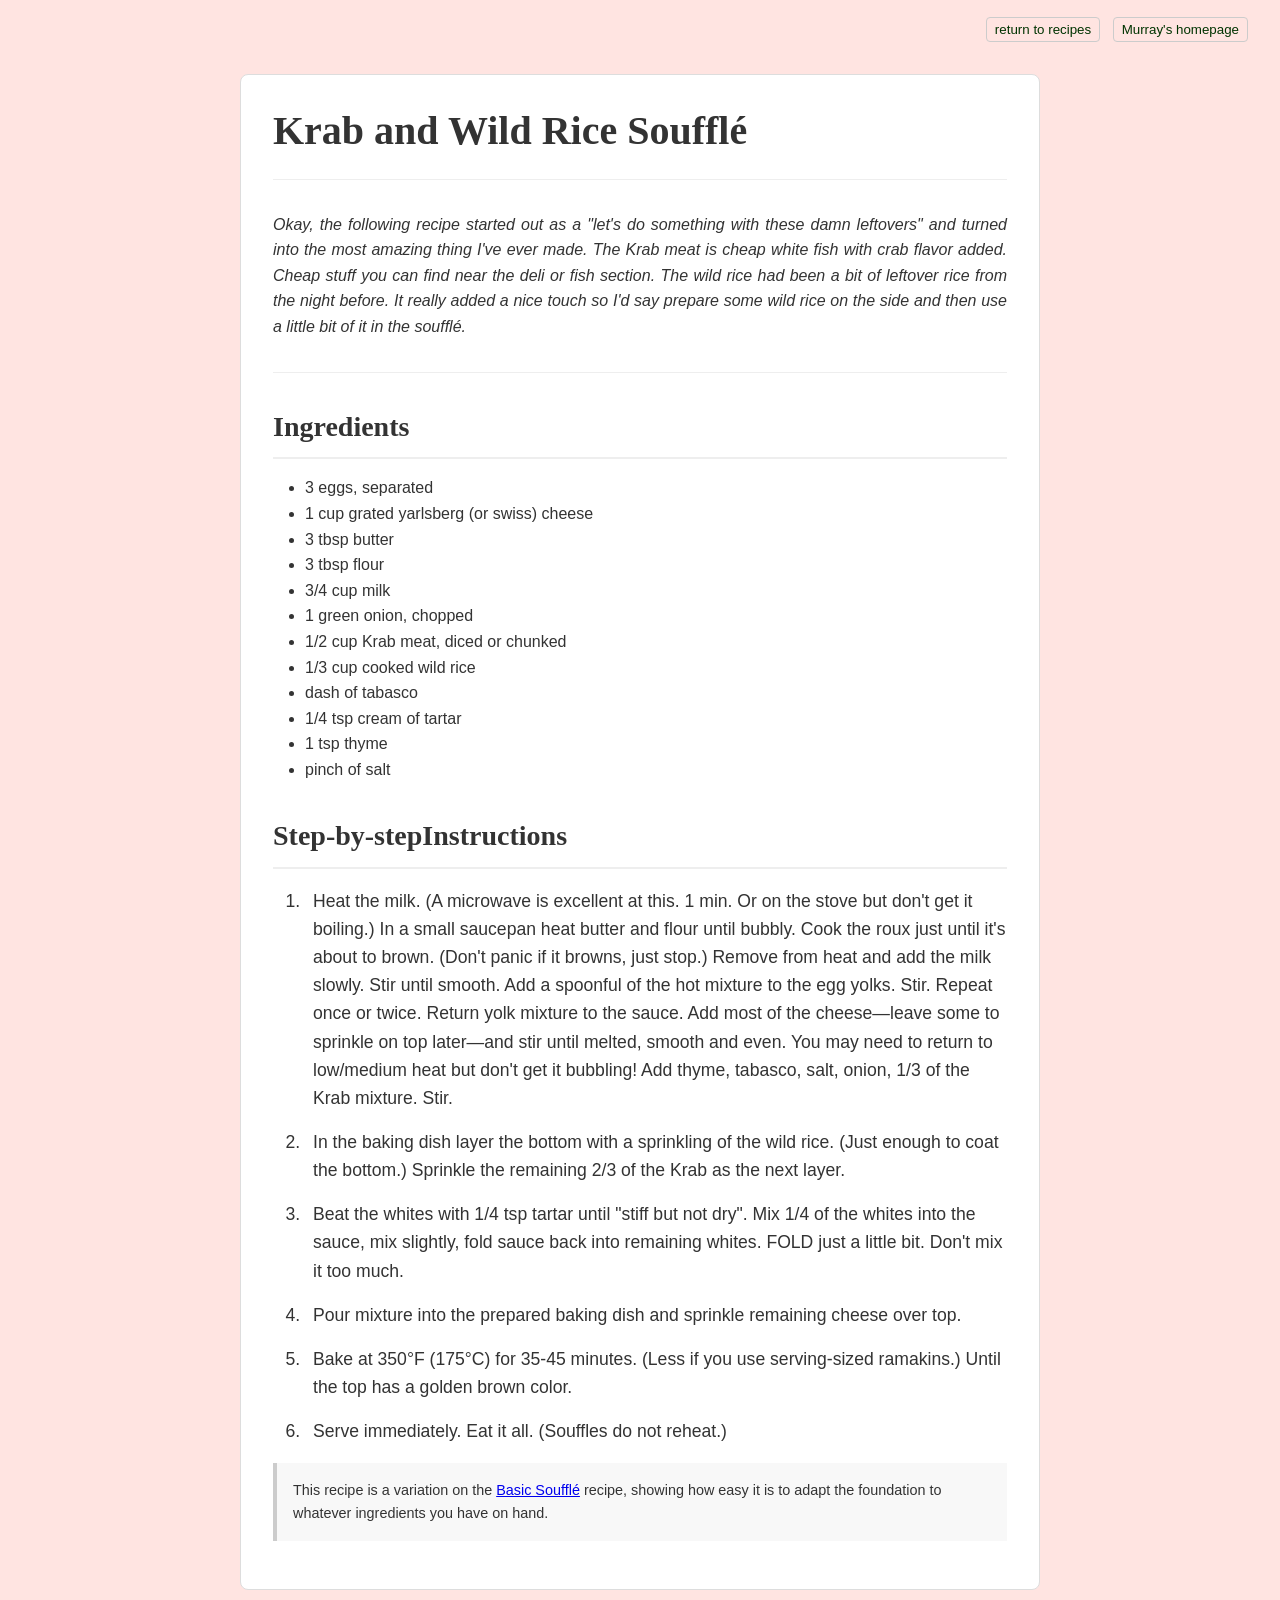
<file: krab_souffle.html>
<!DOCTYPE html>
<html lang="en">
<head>
<meta charset="utf-8" />
<meta name="viewport" content="width=device-width, initial-scale=1.0" />
<title>Krab Souffle with Wild Rice</title>
<meta name="keywords" content="murray todd williams, souffle, krab, crab, wild rice, recipe, cooking, leftovers" />
<link href="cooking.css" rel="stylesheet" type="text/css" />
<style>
  body { background-color: #ffe4e1; }
  article.hrecipe { background-color: #ffffff; }
</style>
<script type="application/ld+json">
{
  "@context": "https://schema.org/",
  "@type": "Recipe",
  "name": "Krab and Wild Rice Soufflé",
  "description": "A savory cheese souffle featuring imitation crab meat and wild rice. A great way to use up leftovers, based on a classic souffle recipe.",
  "cookTime": "PT40M",
  "recipeIngredient": [
    "3 eggs, separated",
    "1 cup grated yarlsberg (or swiss) cheese",
    "3 tbsp butter",
    "3 tbsp flour",
    "3/4 cup milk",
    "1 green onion, chopped",
    "1/2 cup Krab meat, diced or chunked",
    "1/3 cup cooked wild rice",
    "dash of tabasco",
    "1/4 tsp cream of tartar",
    "1 tsp thyme",
    "pinch of salt"
  ],
  "recipeInstructions": [
    { "@type": "HowToStep", "text": "Heat the milk (a microwave is excellent for this). In a small saucepan, make a roux by heating butter and flour until bubbly and about to brown. Remove from heat and slowly add the milk, stirring until smooth. Add a spoonful of the hot mixture to the egg yolks, stir, then return the yolk mixture to the sauce. Add most of the cheese (reserving some for the top) and stir over low heat until melted. Add thyme, tabasco, salt, onion, and 1/3 of the Krab meat." },
    { "@type": "HowToStep", "text": "In the baking dish, layer the bottom with a sprinkling of the wild rice, just enough to coat. Sprinkle the remaining 2/3 of the Krab as the next layer." },
    { "@type": "HowToStep", "text": "Beat the egg whites with cream of tartar until stiff but not dry. Mix 1/4 of the whites into the sauce, then gently FOLD the sauce back into the remaining whites. Do not overmix." },
    { "@type": "HowToStep", "text": "Pour mixture into the prepared baking dish and sprinkle remaining cheese over top." },
    { "@type": "HowToStep", "text": "Bake at 350°F (175°C) for 35-45 minutes, or until the top is golden brown." },
    { "@type": "HowToStep", "text": "Serve immediately. Souffles do not reheat well." }
  ]
}
</script>
</head>
<body>
  <header>
    <nav>
      <ul id="nav">
        <li><a class="navbar" href="index.html">return to recipes</a></li>
        <li><a class="navbar" href="../index.html">Murray's homepage</a></li>
      </ul>
    </nav>
  </header>
  <main>
    <article class="hrecipe">
      <header>
        <h1>Krab and Wild Rice Soufflé</h1>
      </header>
      <section class="summary">
        <p>Okay, the following recipe started out as a "let's do something with these damn leftovers" and turned into the most amazing thing I've ever made. The Krab meat is cheap white fish with crab flavor added. Cheap stuff you can find near the deli or fish section. The wild rice had been a bit of leftover rice from the night before. It really added a nice touch so I'd say prepare some wild rice on the side and then use a little bit of it in the soufflé.</p>
      </section>
      <section class="ingredients">
        <h2>Ingredients</h2>
        <ul>
          <li>3 eggs, separated</li>
          <li>1 cup grated yarlsberg (or swiss) cheese</li>
          <li>3 tbsp butter</li>
          <li>3 tbsp flour</li>
          <li>3/4 cup milk</li>
          <li>1 green onion, chopped</li>
          <li>1/2 cup Krab meat, diced or chunked</li>
          <li>1/3 cup cooked wild rice</li>
          <li>dash of tabasco</li>
          <li>1/4 tsp cream of tartar</li>
          <li>1 tsp thyme</li>
          <li>pinch of salt</li>
        </ul>
      </section>
      <section class="instructions">
        <h2>Step-by-stepInstructions</h2>
        <ol>
          <li>Heat the milk. (A microwave is excellent at this. 1 min. Or on the stove but don't get it boiling.) In a small saucepan heat butter and flour until bubbly. Cook the roux just until it's about to brown. (Don't panic if it browns, just stop.) Remove from heat and add the milk slowly. Stir until smooth. Add a spoonful of the hot mixture to the egg yolks. Stir. Repeat once or twice. Return yolk mixture to the sauce. Add most of the cheese&mdash;leave some to sprinkle on top later&mdash;and stir until melted, smooth and even. You may need to return to low/medium heat but don't get it bubbling! Add thyme, tabasco, salt, onion, 1/3 of the Krab mixture. Stir.</li>
          <li>In the baking dish layer the bottom with a sprinkling of the wild rice. (Just enough to coat the bottom.) Sprinkle the remaining 2/3 of the Krab as the next layer.</li>
          <li>Beat the whites with 1/4 tsp tartar until &quot;stiff but not dry&quot;. Mix 1/4 of the whites into the sauce, mix slightly, fold sauce back into remaining whites. FOLD just a little bit. Don't mix it too much.</li>
          <li>Pour mixture into the prepared baking dish and sprinkle remaining cheese over top.</li>
          <li>Bake at 350°F (175°C) for 35-45 minutes. (Less if you use serving-sized ramakins.) Until the top has a golden brown color.</li>
          <li>Serve immediately. Eat it all. (Souffles do not reheat.)</li>
        </ol>
      </section>
      <section class="notes">
        <p>This recipe is a variation on the <a href="souffle.html">Basic Soufflé</a> recipe, showing how easy it is to adapt the foundation to whatever ingredients you have on hand.</p>
      </section>
      <div class="ai-notes">
        <p><strong>AI Editorial Notes:</strong></p>
        <ul>
          <li><strong>CRITICAL INFO ADDED:</strong> The original recipe was missing the oven temperature. I've added the standard 350°F (175°C) from the base soufflé recipe. Please validate this is correct.</li>
          <li>Added a cross-reference link to the basic soufflé recipe in a new "Notes" section for clarity.</li>
          <li>All ingredients in the list are successfully accounted for in the instructions.</li>
        </ul>
      </div>
    </article>
  </main>
</body>
</html>
</file>
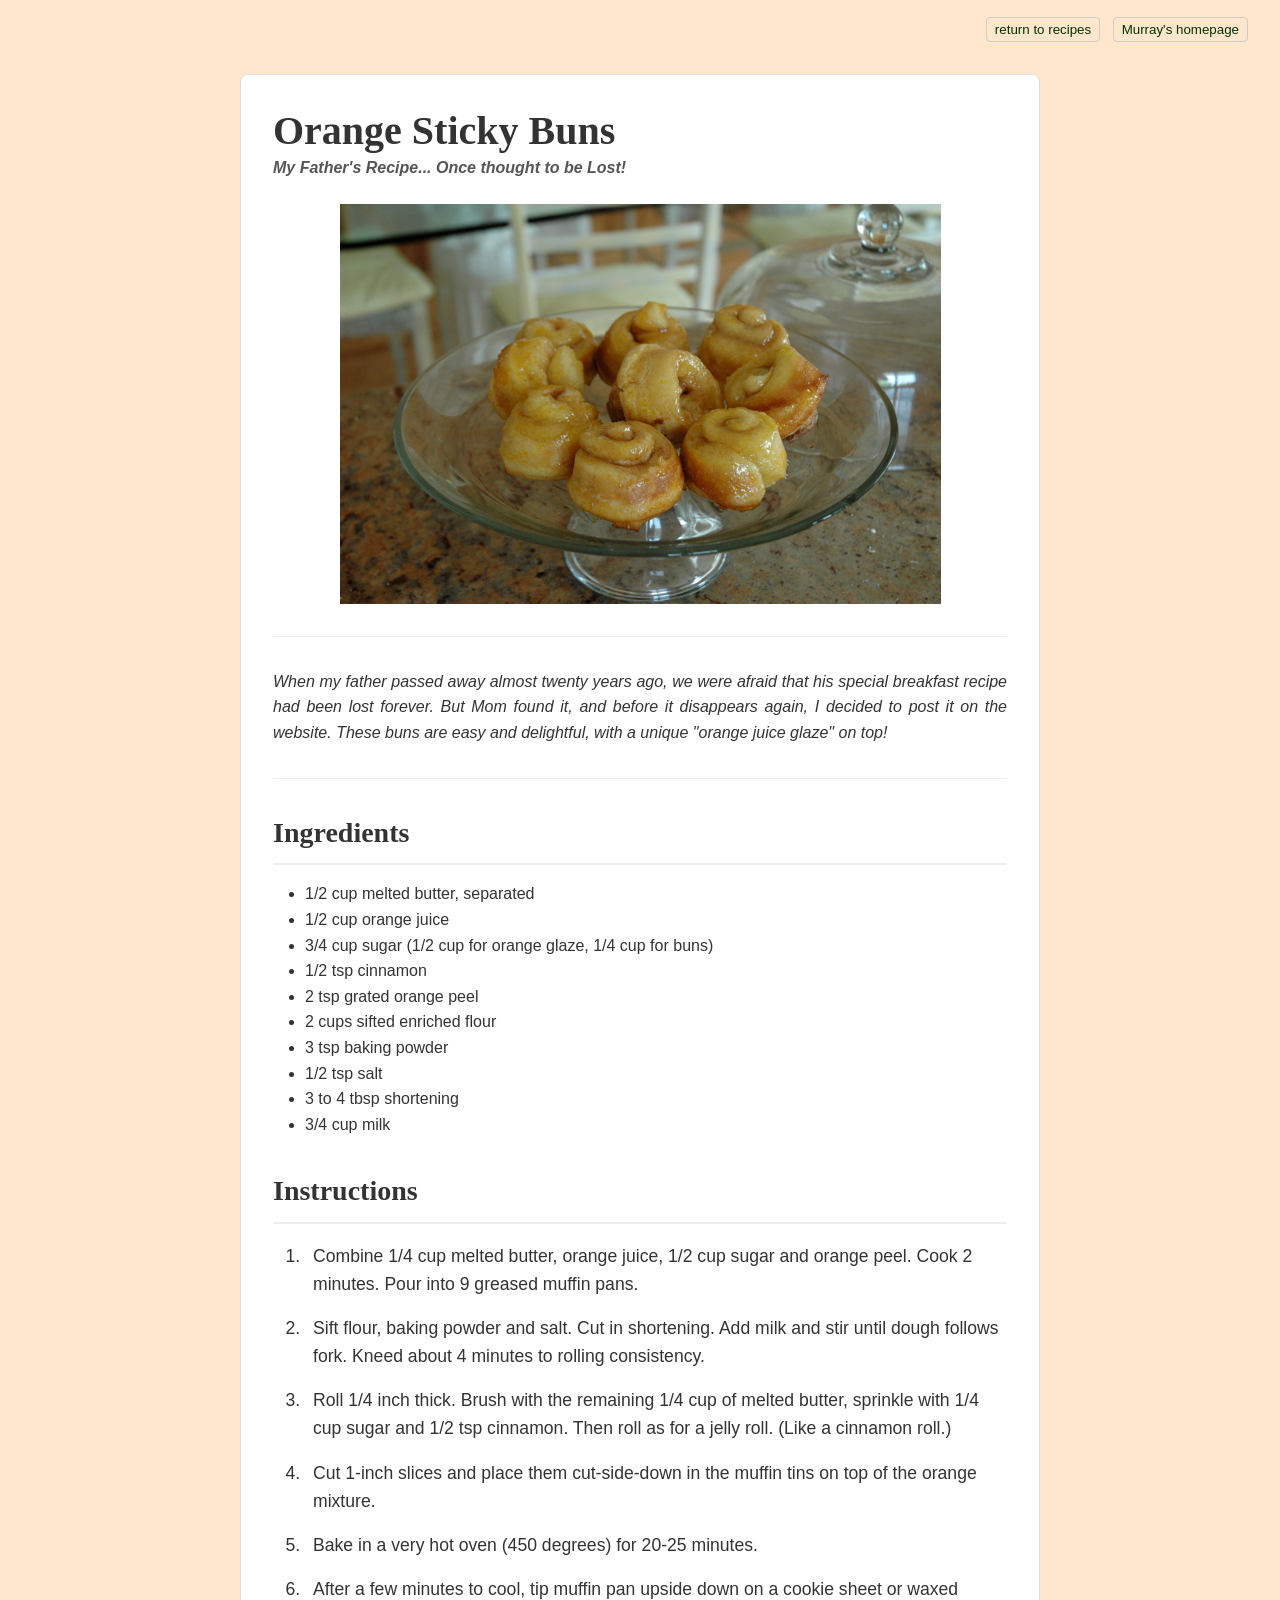
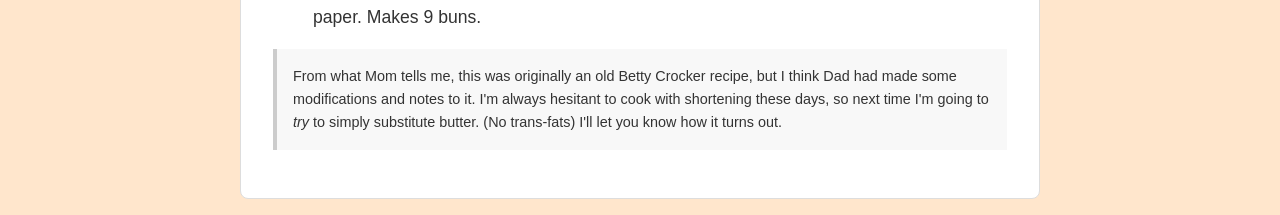
<file: orange_sticky_buns.html>
<!DOCTYPE html>
<html lang="en">
<head>
<meta charset="utf-8" />
<meta name="viewport" content="width=device-width, initial-scale=1.0" />
<title>Orange Sticky Buns</title>
<meta name="keywords" content="Recipe Orange Sticky Buns" />
<link href="cooking.css" rel="stylesheet" type="text/css" />
<style>
  body { background-color: #ffe6cc; }
  article.hrecipe { background-color: #ffffff; }
</style>
<script type="application/ld+json">
{
  "@context": "https://schema.org/",
  "@type": "Recipe",
  "name": "Orange Sticky Buns",
  "description": "My Father's Recipe... Once thought to be Lost! Easy and delightful, with a unique orange juice glaze on top.",
  "recipeYield": "9 buns",
  "recipeIngredient": [
    "1/2 cup melted butter, separated",
    "1/2 cup orange juice",
    "3/4 cup sugar (1/2 cup for orange glaze, 1/4 cup for buns)",
    "1/2 tsp cinnamon",
    "2 tsp grated orange peel",
    "2 cups sifted enriched flour",
    "3 tsp baking powder",
    "1/2 tsp salt",
    "3 to 4 tbsp shortening",
    "3/4 cup milk"
  ],
  "recipeInstructions": [
    { "@type": "HowToStep", "text": "Combine 1/4 cup melted butter, orange juice, 1/2 cup sugar and orange peel. Cook 2 minutes. Pour into 9 greased muffin pans." },
    { "@type": "HowToStep", "text": "Sift flour, baking powder and salt. Cut in shortening. Add milk and stir until dough follows fork. Kneed about 4 minutes to rolling consistency." },
    { "@type": "HowToStep", "text": "Roll 1/4 inch thick. Brush with the remaining 1/4 cup of melted butter, sprinkle with 1/4 cup sugar and 1/2 tsp cinnamon. Then roll as for a jelly roll. (Like a cinnamon roll.)" },
    { "@type": "HowToStep", "text": "Cut 1-inch slices and place them cut-side-down in the muffin tins on top of the orange mixture." },
    { "@type": "HowToStep", "text": "Bake in a very hot oven (450 degrees) for 20-25 minutes." },
    { "@type": "HowToStep", "text": "After a few minutes to cool, tip muffin pan upside down on a cookie sheet or waxed paper. Makes 9 buns." }
  ]
}
</script>
</head>
<body>
  <header>
    <nav>
      <ul id="nav">
        <li><a class="navbar" href="index.html">return to recipes</a></li>
        <li><a class="navbar" href="../index.html">Murray's homepage</a></li>
      </ul>
    </nav>
  </header>
  <main>
    <article class="hrecipe">
      <header>
        <h1>Orange Sticky Buns</h1>
        <p class="subtitle"><strong>My Father's Recipe... Once thought to be Lost!</strong></p>
      </header>
      <figure style="text-align: center; margin: 20px 0;">
        <img src="images/buns.jpg" width="601" height="400" alt="Fresh Orange Sticky Buns" />
      </figure>
      <section class="summary">
        <p>When my father passed away almost twenty years ago, we were afraid that his special breakfast recipe had been lost forever. But Mom found it, and before it disappears again, I decided to post it on the website. These buns are easy and delightful, with a unique &quot;orange juice glaze&quot; on top!</p>
      </section>
      <section class="ingredients">
        <h2>Ingredients</h2>
        <ul>
          <li>1/2 cup melted butter, separated</li>
          <li>1/2 cup orange juice</li>
          <li>3/4 cup sugar (1/2 cup for orange glaze, 1/4 cup for buns)</li>
          <li>1/2 tsp cinnamon</li>
          <li>2 tsp grated orange peel</li>
          <li>2 cups sifted enriched flour</li>
          <li>3 tsp baking powder</li>
          <li>1/2 tsp salt</li>
          <li>3 to 4 tbsp shortening</li>
          <li>3/4 cup milk</li>
        </ul>
      </section>
      <section class="instructions">
        <h2>Instructions</h2>
        <ol>
          <li>Combine 1/4 cup melted butter, orange juice, 1/2 cup sugar and orange peel. Cook 2 minutes. Pour into 9 greased muffin pans.</li>
          <li>Sift flour, baking powder and salt. Cut in shortening. Add milk and stir until dough follows fork. Kneed about 4 minutes to rolling consistency.</li>
          <li>Roll 1/4 inch thick. Brush with the remaining 1/4 cup of melted butter, sprinkle with 1/4 cup sugar and 1/2 tsp cinnamon. Then roll as for a jelly roll. (Like a cinnamon roll.)</li>
          <li>Cut 1-inch slices and place them cut-side-down in the muffin tins on top of the orange mixture.</li>
          <li>Bake in a very hot oven (450 degrees) for 20-25 minutes.</li>
          <li>After a few minutes to cool, tip muffin pan upside down on a cookie sheet or waxed paper. Makes 9 buns.</li>
        </ol>
      </section>
      <section class="notes">
        <p>From what Mom tells me, this was originally an old Betty Crocker recipe, but I think Dad had made some modifications and notes to it. I'm always hesitant to cook with shortening these days, so next time I'm going to <em>try</em> to simply substitute butter. (No trans-fats) I'll let you know how it turns out. </p>
      </section>
      <div class="ai-notes">
        <p><strong>AI Editorial Notes:</strong></p>
        <ul>
          <li><strong>FLAG FOR REVIEW:</strong> Discrepancy with the butter! The ingredients list exactly "1/4 cup butter". Step 1 says "Combine butter..." and Step 2 says "Brush with butter". It's unclear whether the 1/4 cup is entirely used in the glaze, entirely in the brush, or divided. Please validate.</li>
          <li>Updated absolute image path <code>/images/buns.jpg</code> to local <code>images/buns.jpg</code>.</li>
        </ul>
      </div>
    </article>
  </main>
</body>
</html>
</file>
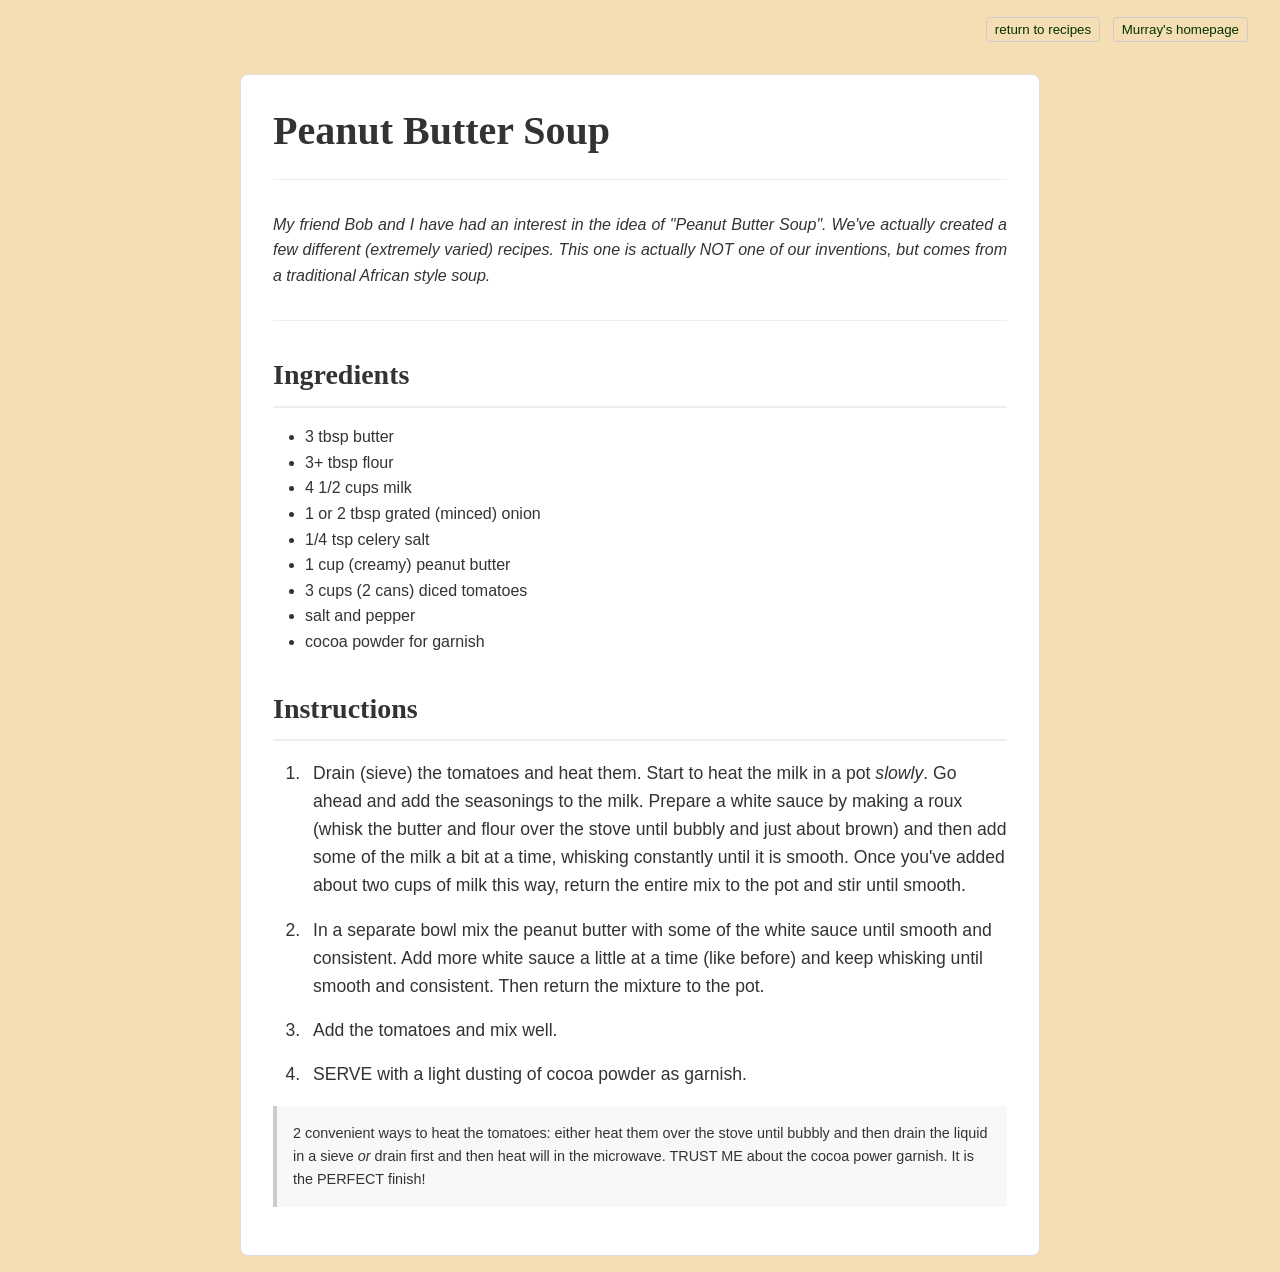
<file: pbsoup.html>
<!DOCTYPE html>
<html lang="en">
<head>
<meta charset="utf-8" />
<meta name="viewport" content="width=device-width, initial-scale=1.0" />
<title>Peanut Butter Soup Recipe</title>
<meta name="Keywords" content="Murray Todd Williams,Cooking,Recipe" />
<link href="cooking.css" rel="stylesheet" type="text/css" />
<style>
  body { background-color: #f5deb3; }
  article.hrecipe { background-color: #ffffff; }
</style>
<script type="application/ld+json">
{
  "@context": "https://schema.org/",
  "@type": "Recipe",
  "name": "Peanut Butter Soup",
  "description": "A traditional African style peanut butter soup.",
  "recipeIngredient": [
    "3 tbsp butter",
    "3+ tbsp flour",
    "4 1/2 cups milk",
    "1 or 2 tbsp grated (minced) onion",
    "1/4 tsp celery salt",
    "1 cup (creamy) peanut butter",
    "3 cups (2 cans) diced tomatoes",
    "salt and pepper",
    "cocoa powder for garnish"
  ],
  "recipeInstructions": [
    { "@type": "HowToStep", "text": "Drain (sieve) the tomatoes and heat them. Start to heat the milk in a pot slowly. Go ahead and add the seasonings to the milk. Prepare a white sauce by making a roux (whisk the butter and flour over the stove until bubbly and just about brown) and then add some of the milk a bit at a time, whisking constantly until it is smooth. Once you've added about two cups of milk this way, return the entire mix to the pot and stir until smooth." },
    { "@type": "HowToStep", "text": "In a separate bowl mix the peanut butter with some of the white sauce until smooth and consistent. Add more white sauce a little at a time (like before) and keep whisking until smooth and consistent. Then return the mixture to the pot." },
    { "@type": "HowToStep", "text": "Add the tomatoes and mix well." },
    { "@type": "HowToStep", "text": "SERVE with a light dusting of cocoa powder as garnish." }
  ]
}
</script>
</head>
<body>
  <header>
    <nav>
      <ul id="nav">
        <li><a class="navbar" href="index.html">return to recipes</a></li>
        <li><a class="navbar" href="../index.html">Murray's homepage</a></li>
      </ul>
    </nav>
  </header>
  <main>
    <article class="hrecipe">
      <header>
        <h1>Peanut Butter Soup</h1>
      </header>
      <section class="summary">
        <p>My friend Bob and I have had an interest in the idea of &quot;Peanut Butter Soup&quot;. We've actually 
          created a few different (extremely varied) recipes. This one is actually NOT one of our inventions, but comes 
          from a traditional African style soup.</p>
      </section>
      <section class="ingredients">
        <h2>Ingredients</h2>
        <ul>
          <li>3 tbsp butter</li>
          <li>3+ tbsp flour</li>
          <li>4 1/2 cups milk</li>
          <li>1 or 2 tbsp grated (minced) onion</li>
          <li>1/4 tsp celery salt</li>
          <li>1 cup (creamy) peanut butter</li>
          <li>3 cups (2 cans) diced tomatoes</li>
          <li>salt and pepper</li>
          <li>cocoa powder for garnish</li>
        </ul>
      </section>
      <section class="instructions">
        <h2>Instructions</h2>
        <ol>
          <li>Drain (sieve) the tomatoes and heat them. Start to heat the milk in a pot <em>slowly</em>. Go ahead and add the seasonings to the milk. Prepare a white sauce by making a roux (whisk the butter and flour over the stove until bubbly and just about brown) and then add some of the milk a bit at a time, whisking constantly until it is smooth. Once you've added about two cups of milk this way, return the entire mix to the pot and stir until smooth.</li>
          <li>In a separate bowl mix the peanut butter with some of the white sauce until smooth and consistent. Add more white sauce a little at a time (like before) and keep whisking until smooth and consistent. Then return the mixture to the pot.</li>
          <li>Add the tomatoes and mix well.</li>
          <li>SERVE with a light dusting of cocoa powder as garnish.</li>
        </ol>
      </section>
      <section class="notes">
        <p>2 convenient ways to heat the tomatoes: either heat them over the stove until bubbly and then drain the liquid in a sieve <em>or</em> drain first and then heat will in the microwave. TRUST ME about the cocoa power garnish. It is the PERFECT finish!</p>
      </section>
      <div class="ai-notes">
        <p><strong>AI Editorial Notes:</strong></p>
        <ul>
          <li>Ingredients: Normalized capitalization of "tbsp" and "cups" so they look uniform.</li>
          <li>All ingredients successfully map to instructions.</li>
        </ul>
      </div>
    </article>
  </main>
</body>
</html>
</file>
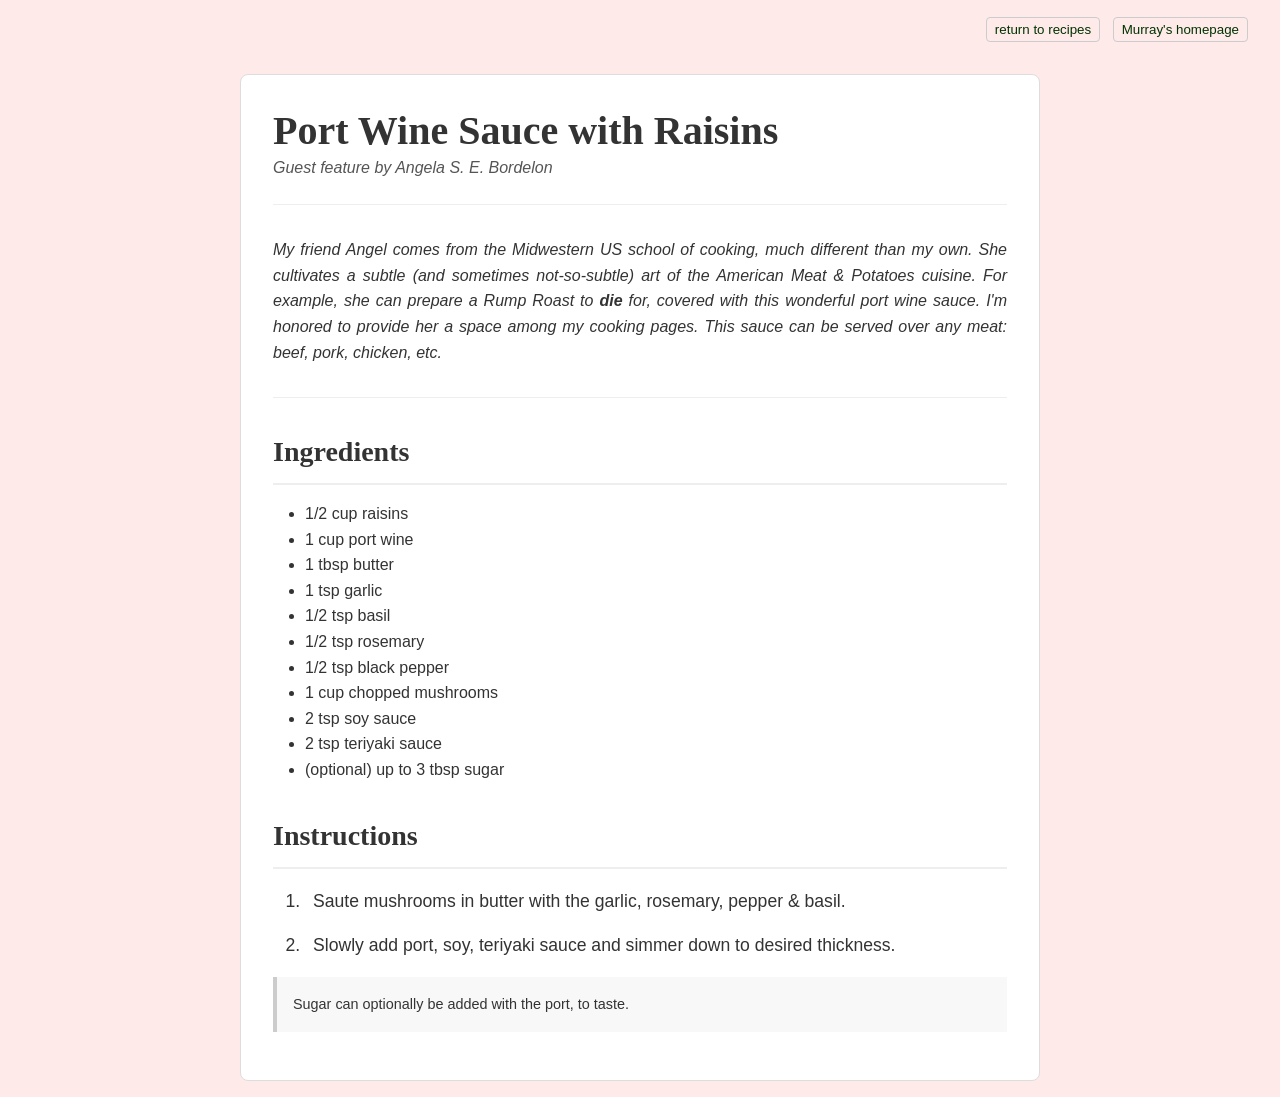
<file: portsauce.html>
<!DOCTYPE html>
<html lang="en">
<head>
<meta charset="utf-8" />
<meta name="viewport" content="width=device-width, initial-scale=1.0" />
<title>Port Wine Sauce with Raisins Recipe</title>
<meta name="Keywords" content="Murray Todd Williams,Cooking,Recipe,Angel,Angela Bordelon,Port,Sauce,Basic,Recipe" />
<link href="cooking.css" rel="stylesheet" type="text/css" />
<style type="text/css">
  body { background-color: #ffeaea; }
  article.hrecipe { background-color: #ffffff; }
</style>
<script type="application/ld+json">
{
  "@context": "https://schema.org/",
  "@type": "Recipe",
  "name": "Port Wine Sauce with Raisins",
  "author": {
    "@type": "Person",
    "name": "Angela S. E. Bordelon"
  },
  "description": "My friend Angel comes from the Midwestern US school of cooking... she can prepare a Rump Roast to die for, covered with this wonderful port wine sauce. This sauce can be served over any meat: beef, pork, chicken, etc.",
  "recipeIngredient": [
    "1/2 cup raisins",
    "1 cup port wine",
    "1 tbsp butter",
    "1 tsp garlic",
    "1/2 tsp basil",
    "1/2 tsp rosemary",
    "1/2 tsp black pepper",
    "1 cup chopped mushrooms",
    "2 tsp soy sauce",
    "2 tsp teriyaki sauce",
    "up to 3 tbsp sugar (optional)"
  ],
  "recipeInstructions": [
    { "@type": "HowToStep", "text": "Saute mushrooms in butter with the garlic, rosemary, pepper & basil." },
    { "@type": "HowToStep", "text": "Slowly add port, soy, teriyaki sauce and simmer down to desired thickness." }
  ]
}
</script>
</head>
<body>
  <header>
    <nav>
      <ul id="nav">
        <li><a class="navbar" href="index.html">return to recipes</a></li>
        <li><a class="navbar" href="../index.html">Murray's homepage</a></li>
      </ul>
    </nav>
  </header>
  <main>
    <article class="hrecipe">
      <header>
        <h1>Port Wine Sauce with Raisins</h1>
        <p class="subtitle">Guest feature by <cite>Angela S. E. Bordelon</cite></p>
      </header>
      <section class="summary">
        <p>My friend Angel comes from the Midwestern US school of cooking, much different than my own. She cultivates a subtle (and sometimes not-so-subtle) art of the American Meat &amp; Potatoes cuisine. For example, she can prepare a Rump Roast to <strong>die</strong> for, covered with this wonderful port wine sauce. I'm honored to provide her a space among my cooking pages. This sauce can be served over any meat: beef, pork, chicken, etc.</p>
      </section>
      <section class="ingredients">
        <h2>Ingredients</h2>
        <ul>
          <li>1/2 cup raisins</li>
          <li>1 cup port wine</li>
          <li>1 tbsp butter</li>
          <li>1 tsp garlic</li>
          <li>1/2 tsp basil</li>
          <li>1/2 tsp rosemary</li>
          <li>1/2 tsp black pepper</li>
          <li>1 cup chopped mushrooms</li>
          <li>2 tsp soy sauce</li>
          <li>2 tsp teriyaki sauce</li>
          <li>(optional) up to 3 tbsp sugar</li>
        </ul>
      </section>
      <section class="instructions">
        <h2>Instructions</h2>
        <ol>
          <li>Saute mushrooms in butter with the garlic, rosemary, pepper &amp; basil.</li>
          <li>Slowly add port, soy, teriyaki sauce and simmer down to desired thickness.</li>
        </ol>
      </section>
      <section class="notes">
        <p>Sugar can optionally be added with the port, to taste.</p>
      </section>
      <div class="ai-notes">
        <p><strong>AI Editorial Notes:</strong></p>
        <ul>
          <li><strong>FLAG FOR REVIEW:</strong> The recipe is called "Port Wine Sauce with Raisins" and "1/2 cup raisins" is listed as an ingredient, but the instructions never mention when to add them. Please validate and update the instructions.</li>
        </ul>
      </div>
    </article>
  </main>
</body>
</html>
</file>
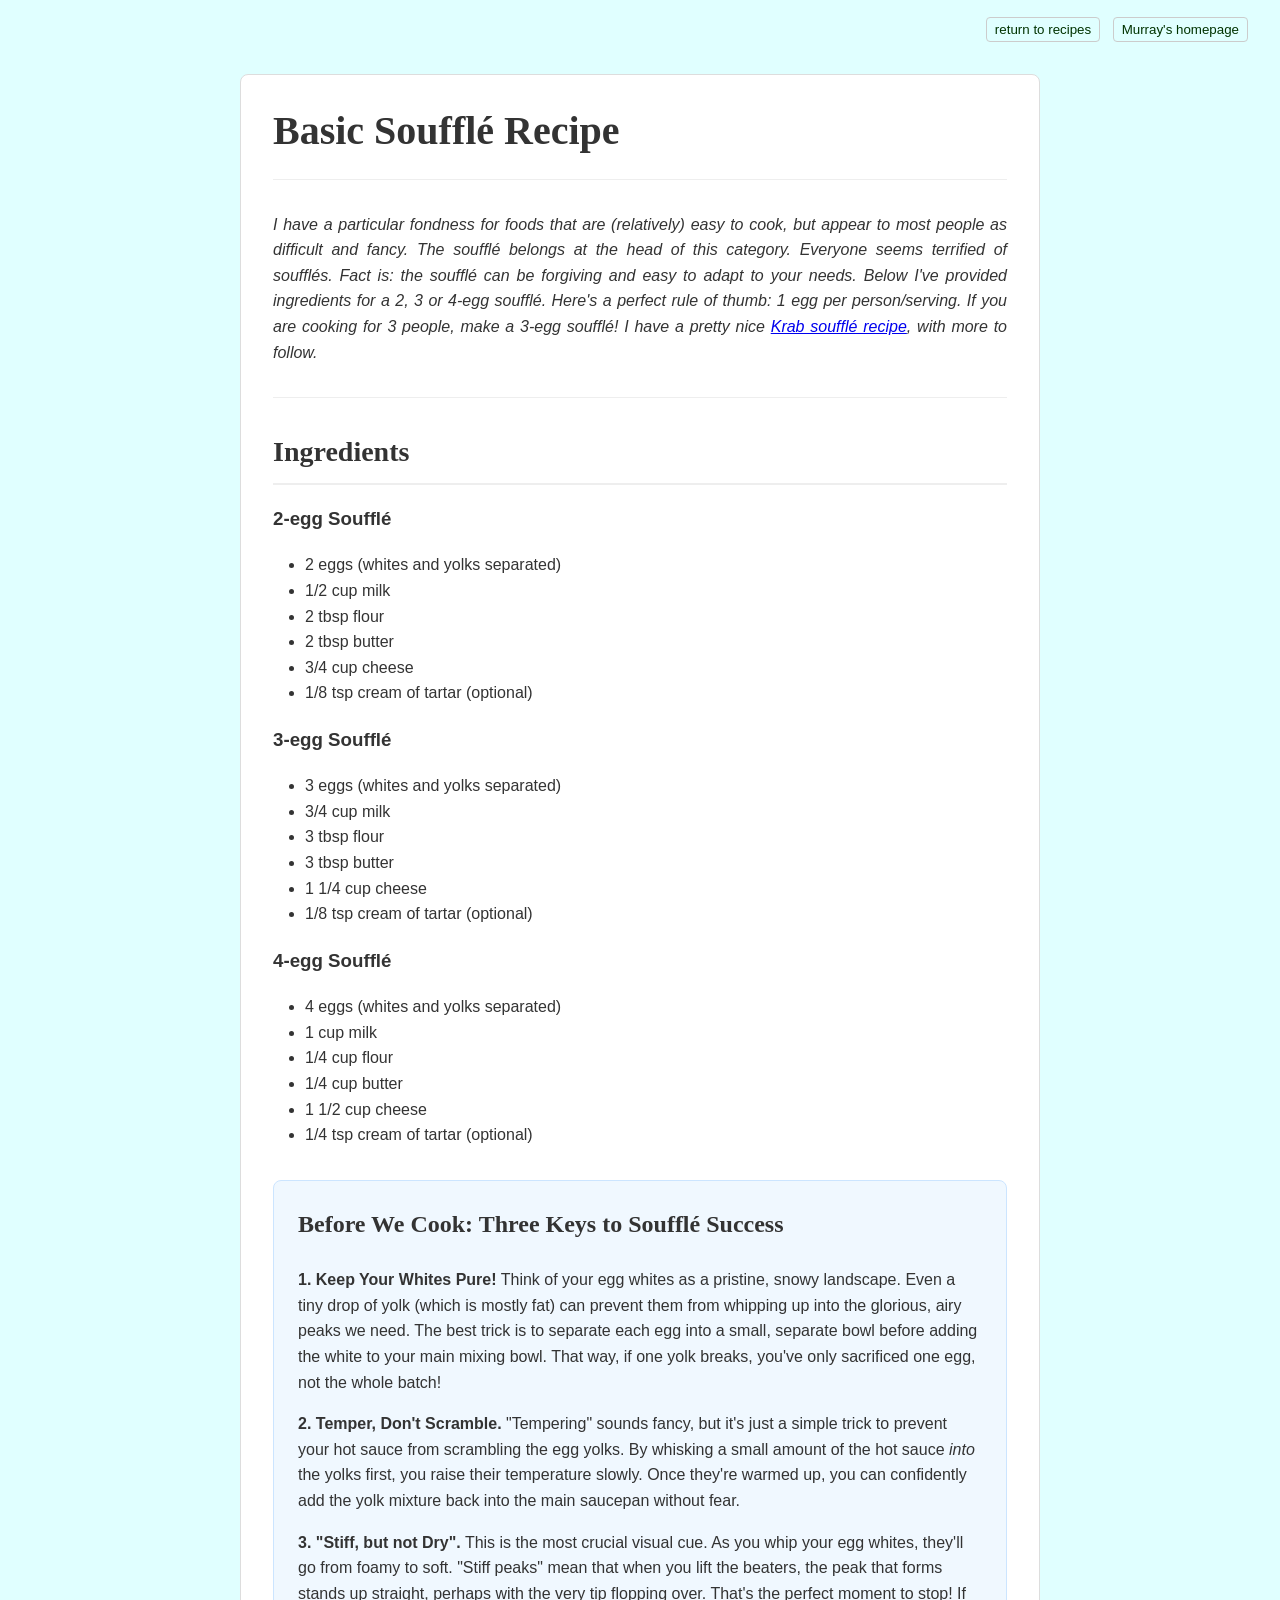
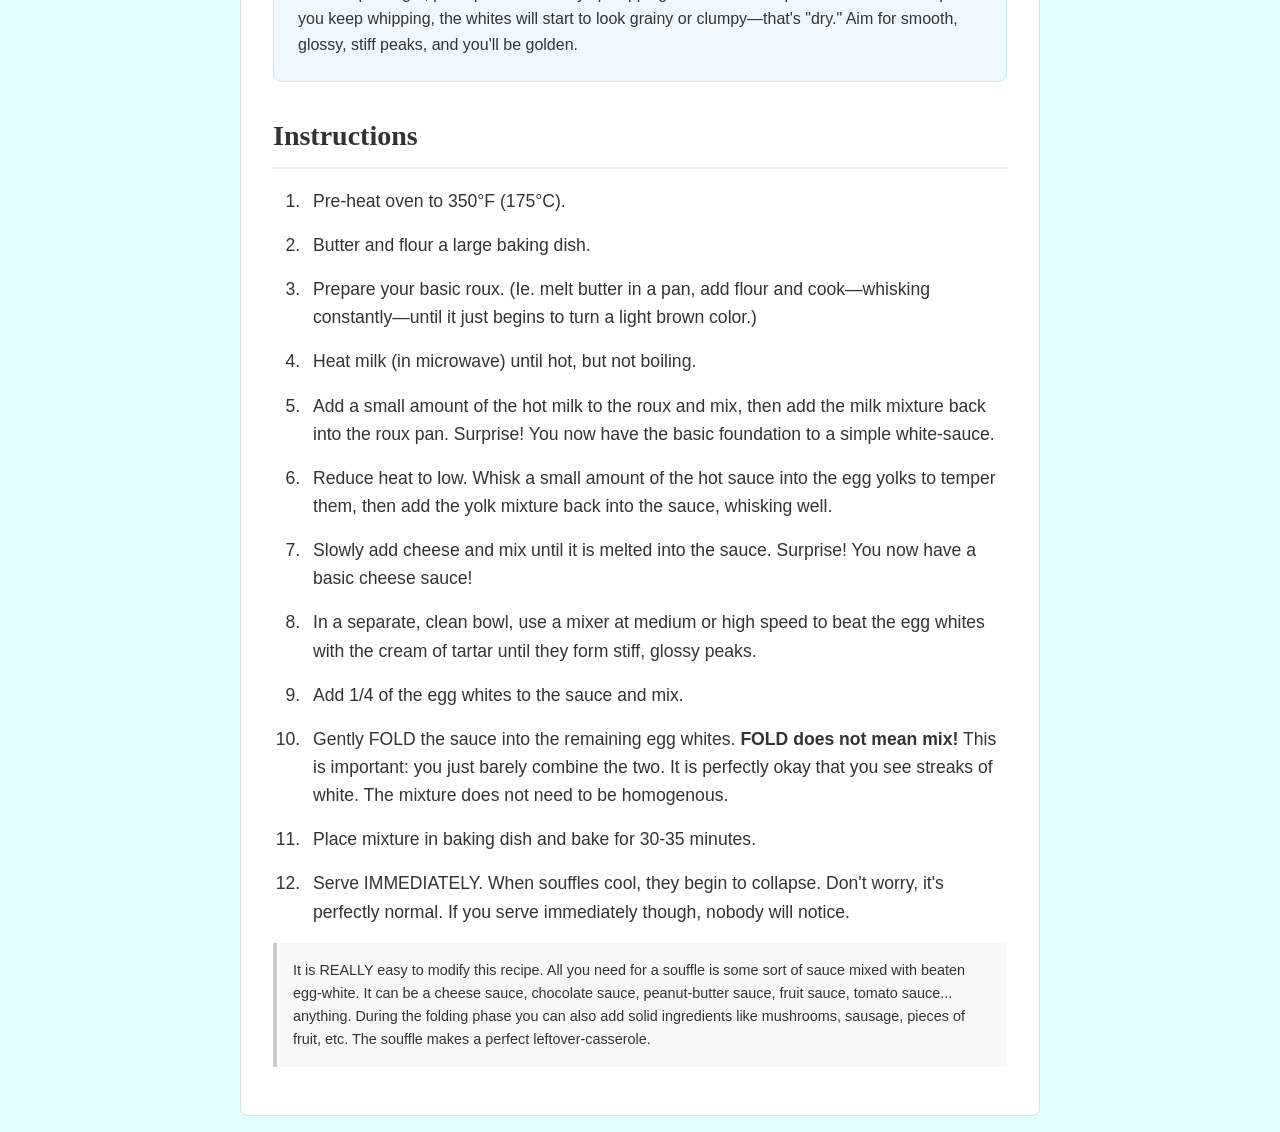
<file: souffle.html>
<!DOCTYPE html>
<html lang="en">
<head>
<meta charset="utf-8" />
<meta name="viewport" content="width=device-width, initial-scale=1.0" />
<title>Basic Souffle Recipe</title>
<meta name="description" content="This is the most basic (cheese) souffle basis, broken down for two, three or four eggs. This is the starting point for any other souffle recipe, and improvisation is discussed." />
<link href="cooking.css" rel="stylesheet" type="text/css" />
<style>
  body { background-color: #e0ffff; }
  article.hrecipe { background-color: #ffffff; }
</style>
<script type="application/ld+json">
{
  "@context": "https://schema.org/",
  "@type": "Recipe",
  "name": "Basic Soufflé Recipe (3-egg version)",
  "description": "A foundational recipe for a classic cheese soufflé. The page provides ingredient measurements for 2, 3, or 4-egg versions.",
  "recipeYield": "3 servings",
  "cookTime": "PT35M",
  "recipeIngredient": [
    "3 eggs (whites and yolks separated)",
    "3/4 cup milk",
    "3 tbsp flour",
    "3 tbsp butter",
    "1 1/4 cup cheese",
    "1/8 tsp cream of tartar (optional)"
  ],
  "recipeInstructions": [
    { "@type": "HowToStep", "text": "Pre-heat oven to 350°F (175°C). Butter and flour a large baking dish." },
    { "@type": "HowToStep", "text": "Prepare a basic roux: melt butter in a pan, add flour and cook—whisking constantly—until it just begins to turn a light brown color." },
    { "@type": "HowToStep", "text": "Heat milk until hot, but not boiling. Add a small amount of the hot milk to the roux and mix, then add the milk mixture back into the roux pan to create a basic white sauce." },
    { "@type": "HowToStep", "text": "Reduce heat to low. Whisk a small amount of the hot sauce into the egg yolks, then add the yolks back into the sauce, whisking well. WARNING: Keep the temperature very low to avoid scrambling the yolks." },
    { "@type": "HowToStep", "text": "Slowly add cheese and mix until it is melted into the sauce." },
    { "@type": "HowToStep", "text": "Beat the egg whites with cream of tartar until they are stiff but not dry. Be careful not to get any yolk in the whites." },
    { "@type": "HowToStep", "text": "Add 1/4 of the egg whites to the sauce and mix. Then, gently FOLD the sauce into the remaining egg whites. Do not overmix; streaks of white are okay." },
    { "@type": "HowToStep", "text": "Place mixture in baking dish and bake for 30-35 minutes." },
    { "@type": "HowToStep", "text": "Serve IMMEDIATELY. Soufflés begin to collapse as soon as they leave the oven." }
  ]
}
</script>
</head>
<body>
  <header>
    <nav>
      <ul id="nav">
        <li><a class="navbar" href="index.html">return to recipes</a></li>
        <li><a class="navbar" href="../index.html">Murray's homepage</a></li>
      </ul>
    </nav>
  </header>
  <main>
    <article class="hrecipe">
      <header>
        <h1>Basic Soufflé Recipe</h1>
      </header>
      <section class="summary">
        <p>I have a particular fondness for foods that are (relatively) easy to cook, but appear to most people as difficult and fancy. The soufflé belongs at the head of this category. Everyone seems terrified of soufflés. Fact is: the soufflé can be forgiving and easy to adapt to your needs. Below I've provided ingredients for a 2, 3 or 4-egg soufflé. Here's a perfect rule of thumb: 1 egg per person/serving. If you are cooking for 3 people, make a 3-egg soufflé! I have a pretty nice <a href="krab_souffle.html">Krab soufflé recipe</a>, with more to follow.</p>
      </section>
      <section class="ingredients">
        <h2>Ingredients</h2>
        <h3>2-egg Soufflé</h3>
        <ul>
          <li>2 eggs (whites and yolks separated)</li>
          <li>1/2 cup milk</li>
          <li>2 tbsp flour</li>
          <li>2 tbsp butter</li>
          <li>3/4 cup cheese</li>
          <li>1/8 tsp cream of tartar (optional)</li>
        </ul>
        <h3>3-egg Soufflé</h3>
        <ul>
          <li>3 eggs (whites and yolks separated)</li>
          <li>3/4 cup milk</li>
          <li>3 tbsp flour</li>
          <li>3 tbsp butter</li>
          <li>1 1/4 cup cheese</li>
          <li>1/8 tsp cream of tartar (optional)</li>
        </ul>
        <h3>4-egg Soufflé</h3>
        <ul>
          <li>4 eggs (whites and yolks separated)</li>
          <li>1 cup milk</li>
          <li>1/4 cup flour</li>
          <li>1/4 cup butter</li>
          <li>1 1/2 cup cheese</li>
          <li>1/4 tsp cream of tartar (optional)</li>
        </ul>
      </section>
      <section class="before-we-cook">
        <h2>Before We Cook: Three Keys to Soufflé Success</h2>
        <p><strong>1. Keep Your Whites Pure!</strong> Think of your egg whites as a pristine, snowy landscape. Even a tiny drop of yolk (which is mostly fat) can prevent them from whipping up into the glorious, airy peaks we need. The best trick is to separate each egg into a small, separate bowl before adding the white to your main mixing bowl. That way, if one yolk breaks, you've only sacrificed one egg, not the whole batch!</p>
        <p><strong>2. Temper, Don't Scramble.</strong> "Tempering" sounds fancy, but it's just a simple trick to prevent your hot sauce from scrambling the egg yolks. By whisking a small amount of the hot sauce <em>into</em> the yolks first, you raise their temperature slowly. Once they're warmed up, you can confidently add the yolk mixture back into the main saucepan without fear.</p>
        <p><strong>3. "Stiff, but not Dry".</strong> This is the most crucial visual cue. As you whip your egg whites, they'll go from foamy to soft. "Stiff peaks" mean that when you lift the beaters, the peak that forms stands up straight, perhaps with the very tip flopping over. That's the perfect moment to stop! If you keep whipping, the whites will start to look grainy or clumpy—that's "dry." Aim for smooth, glossy, stiff peaks, and you'll be golden.</p>
      </section>
      <section class="instructions">
        <h2>Instructions</h2>
        <ol>
          <li>Pre-heat oven to 350°F (175°C).</li>
          <li>Butter and flour a large baking dish.</li>
          <li>Prepare your basic roux. (Ie. melt butter in a pan, add flour and cook—whisking constantly—until it just begins to turn a light brown color.)</li>
          <li>Heat milk (in microwave) until hot, but not boiling.</li>
          <li>Add a small amount of the hot milk to the roux and mix, then add the milk mixture back into the roux pan. Surprise! You now have the basic foundation to a simple white-sauce.</li>
          <li>Reduce heat to low. Whisk a small amount of the hot sauce into the egg yolks to temper them, then add the yolk mixture back into the sauce, whisking well.</li>
          <li>Slowly add cheese and mix until it is melted into the sauce. Surprise! You now have a basic cheese sauce!</li>
          <li>In a separate, clean bowl, use a mixer at medium or high speed to beat the egg whites with the cream of tartar until they form stiff, glossy peaks.</li>
          <li>Add 1/4 of the egg whites to the sauce and mix.</li>
          <li>Gently FOLD the sauce into the remaining egg whites. <strong>FOLD does not mean mix!</strong> This is important: you just barely combine the two. It is perfectly okay that you see streaks of white. The mixture does not need to be homogenous.</li>
          <li>Place mixture in baking dish and bake for 30-35 minutes.</li>
          <li>Serve IMMEDIATELY. When souffles cool, they begin to collapse. Don't worry, it's perfectly normal. If you serve immediately though, nobody will notice.</li>
        </ol>
      </section>
      <section class="notes">
        <p>It is REALLY easy to modify this recipe. All you need for a souffle is some sort of sauce mixed with beaten egg-white. It can be a cheese sauce, chocolate sauce, peanut-butter sauce, fruit sauce, tomato sauce... anything. During the folding phase you can also add solid ingredients like mushrooms, sausage, pieces of fruit, etc. The souffle makes a perfect leftover-casserole.</p>
      </section>
      <div class="ai-notes">
        <p><strong>AI Editorial Notes:</strong></p>
        <ul>
          <li>As requested, the JSON-LD metadata uses the 3-egg version as the base, with a note in the description that other variations are on the page.</li>
          <li>Updated the link in the summary to point directly to `krab_souffle.html`.</li>
          <li>Clarified and integrated the "warnings" directly into the instruction steps for better flow.</li>
        </ul>
      </div>
    </article>
  </main>
</body>
</html>
</file>
<file: cooking.css>
/* Basic Setup */
body {
  font-family: -apple-system, BlinkMacSystemFont, "Segoe UI", Roboto, Helvetica, Arial, sans-serif, "Apple Color Emoji", "Segoe UI Emoji", "Segoe UI Symbol";
  line-height: 1.6;
  margin: 0;
  padding: 1rem 2rem;
  color: #333;
}

/* Navigation */
body > header {
  display: flex;
  justify-content: flex-end;
  margin-bottom: 2rem;
}

#nav {
  list-style: none;
  padding: 0;
  margin: 0;
}

#nav li {
  display: inline-block;
  margin-left: 0.5rem;
}

.navbar {
	font-family: Geneva, Arial, Helvetica, sans-serif;
	font-size: smaller;
	text-decoration: none;
  padding: 0.25rem 0.5rem;
  border: 1px solid #ccc;
  border-radius: 4px;
}

a.navbar {
	text-decoration: none;
	color: #003300;
}

a.navbar:hover {
	color: #660000;
	background-color: #f0f0f0;
}

a.navbar:visited {
	color: #000033;
}

/* Main Content Article */
main {
  max-width: 800px;
  margin: 0 auto;
}

article.hrecipe,
article.recipe-index {
  border: 1px solid #ddd;
  padding: 1rem 2rem 2rem;
  border-radius: 8px;
}

h1 {
	margin: 1rem 0;
	font-size: 2.5rem;
	font-family:Cambria, Georgia, "Times New Roman", Times, serif;
  font-weight: bold;
  line-height: 1.2;
}

p.subtitle {
  margin-top: -1rem;
  margin-bottom: 1.5rem;
  font-style: italic;
  color: #555;
}

h2 {
	font-family: Georgia, "Times New Roman", Times, serif;
	font-size: 1.75rem;
	font-weight: bold;
	border-bottom: 2px solid #eee;
  padding-bottom: 0.5rem;
  margin-top: 2rem;
  margin-bottom: 1rem;
}

/* Sections */
.summary {
	font-family: Calibri, Arial, Helvetica, sans-serif;
	font-style: italic;
	text-align: justify;
	border-top: 1px solid #eee;
	border-bottom: 1px solid #eee;
  padding: 1rem 0;
  margin: 1.5rem 0;
}

section.ingredients ul {
	list-style-type: disc;
	padding-left: 2rem;
}

section.instructions ol {
	list-style-type: decimal;
	padding-left: 2rem;
  font-size: 1.1rem;
  font-weight: 300;
}

section.instructions ol li {
  padding-left: 0.5rem;
  margin-bottom: 1rem;
}

.recipe-list ol {
	padding-left: 2rem;
  font-size: 1.1rem;
  line-height: 1.8;
}

.recipe-list ol li {
  margin-bottom: 0.5rem;
}

section.notes p {
	font-family: Arial, Helvetica, sans-serif;
	font-size: 0.9rem;
	margin: 1rem 0;
  background-color: #f8f8f8;
  border-left: 4px solid #ccc;
  padding: 1rem;
}

/* Images and Figures */
figure {
  text-align: center;
  margin: 2rem 0;
}

img { border:none; }

/* AI Notes */
.ai-notes {
  display: none;
  border: 2px dashed #ff6666;
  padding: 15px;
  background-color: #fff5f5;
  margin-top: 2rem;
}

/* "Before We Cook" Educational Section */
.before-we-cook {
  background-color: #f0f8ff; /* AliceBlue */
  border: 1px solid #cce5ff;
  border-radius: 8px;
  padding: 0.5rem 1.5rem;
  margin: 2rem 0;
}

.before-we-cook h2 {
  border-bottom: none;
  margin-top: 1rem;
  font-size: 1.5rem;
}

.footnote {
  font-size: 0.85rem;
  color: #666;
  text-align: center;
  margin-top: 2rem;
  padding-top: 1rem;
  border-top: 1px solid #eee;
}
</file>
